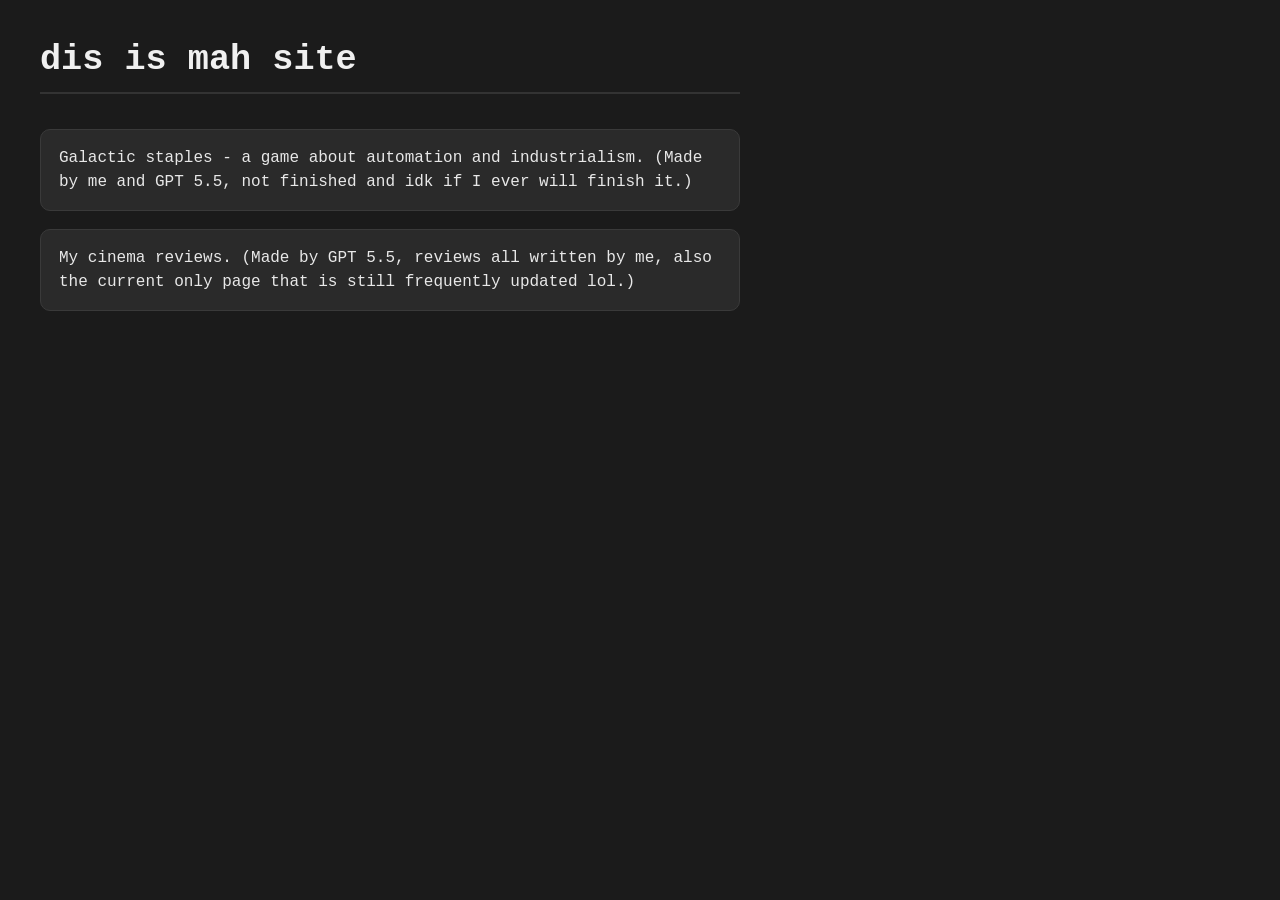
<file: index.html>
<!DOCTYPE html>
<html lang="en">
<head>
  <meta charset="UTF-8" />
  <meta name="viewport" content="width=device-width, initial-scale=1.0" />

  <title>hallo</title>

  <style>
    * {
      box-sizing: border-box;
    }

    body {
      margin: 0;
      padding: 40px;

      font-family: "Courier New", Courier, monospace;

      background: #1b1b1b;
      color: #f0f0f0;
    }

    .container {
      max-width: 700px;
    }

    h1 {
      margin: 0 0 35px 0;
      padding-bottom: 12px;

      font-size: 2.2rem;

      border-bottom: 2px solid #333;
    }

    a {
      display: block;

      margin-bottom: 18px;
      padding: 16px 18px;

      text-decoration: none;

      background: #2a2a2a;
      color: #e8e8e8;

      border: 1px solid #3a3a3a;
      border-radius: 10px;

      line-height: 1.5;

      transition:
        background 0.2s ease,
        transform 0.2s ease,
        border-color 0.2s ease;
    }

    a:hover {
      background: #343434;
      border-color: #5a5a5a;
      transform: translateX(4px);
    }

    a:last-child {
      margin-bottom: 0;
    }
  </style>
</head>

<body>

  <div class="container">

    <h1>dis is mah site</h1>

    <a href="Galactic Staples/index1.html">
      Galactic staples - a game about automation and industrialism. (Made by me and GPT 5.5, not finished and idk if I ever will finish it.)
    </a>

    <a href="stat tracking/cinema_reviews.html">
      My cinema reviews. (Made by GPT 5.5, reviews all written by me, also the current only page that is still frequently updated lol.)
    </a>

  </div>

</body>
</html>
</file>
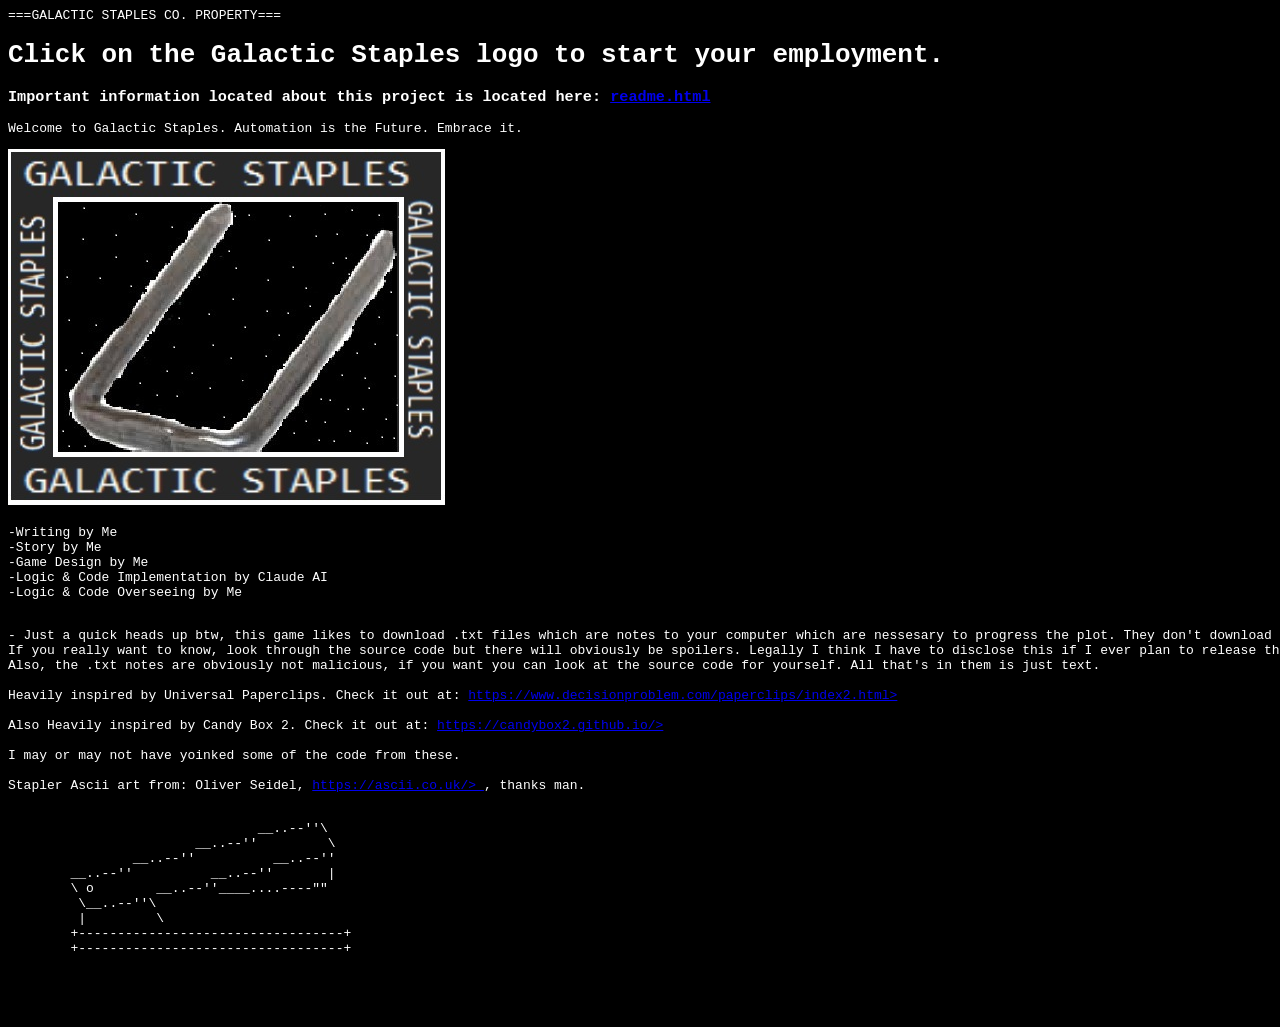
<file: Galactic Staples/index1.html>
<html>
===GALACTIC STAPLES CO. PROPERTY===
<head>
<link rel="stylesheet" href="style.css">
<!--TITLE-->
	<title>Welcome to Galactic Staples</title>
		<link href="style.css" rel="sylesheet" type="text/css">
	</head>
<!--CLICKABLE IMAGE-->
		<body>
		<h1>  Click on the Galactic Staples logo to start your employment. </h1>
		<h3>
		Important information located about this project is located here: <a href="readme.html" target="_blank">readme.html
		</h3>
		</a>
<pre><div id="nav_bar">Welcome to Galactic Staples. Automation is the Future. Embrace it.</a></div></pre>
		</body>
<a href="index2.html">
	<img src="images/Galactic Staples Logo.jpg" alt="Staple">
</a>
	</nav>
<!--INFORMATION AND LINKS-->
	<footer>
		<pre>
-Writing by Me
-Story by Me
-Game Design by Me
-Logic & Code Implementation by Claude AI
-Logic & Code Overseeing by Me
	</pre>
	<pre>
- Just a quick heads up btw, this game likes to download .txt files which are notes to your computer which are nessesary to progress the plot. They don't download randomly, they only download upon fufiling specific, unspecified criteria. 
If you really want to know, look through the source code but there will obviously be spoilers. Legally I think I have to disclose this if I ever plan to release this out to the public lol.
Also, the .txt notes are obviously not malicious, if you want you can look at the source code for yourself. All that's in them is just text.

Heavily inspired by Universal Paperclips. Check it out at: <a href="https://www.decisionproblem.com/paperclips/index2.html" target="_blank">https://www.decisionproblem.com/paperclips/index2.html>
</a>
Also Heavily inspired by Candy Box 2. Check it out at: <a href="https://candybox2.github.io/" target="_blank">https://candybox2.github.io/>
</a>
I may or may not have yoinked some of the code from these.

Stapler Ascii art from: Oliver Seidel, <a href="https://ascii.co.uk/" target="_blank">https://ascii.co.uk/> </a>, thanks man.
	<pre>
                                __..--''\
                        __..--''         \
                __..--''          __..--''
        __..--''          __..--''       |
        \ o        __..--''____....----""
         \__..--''\
         |         \
        +----------------------------------+
        +----------------------------------+
		</pre>
	</footer>
		</html>
</file>
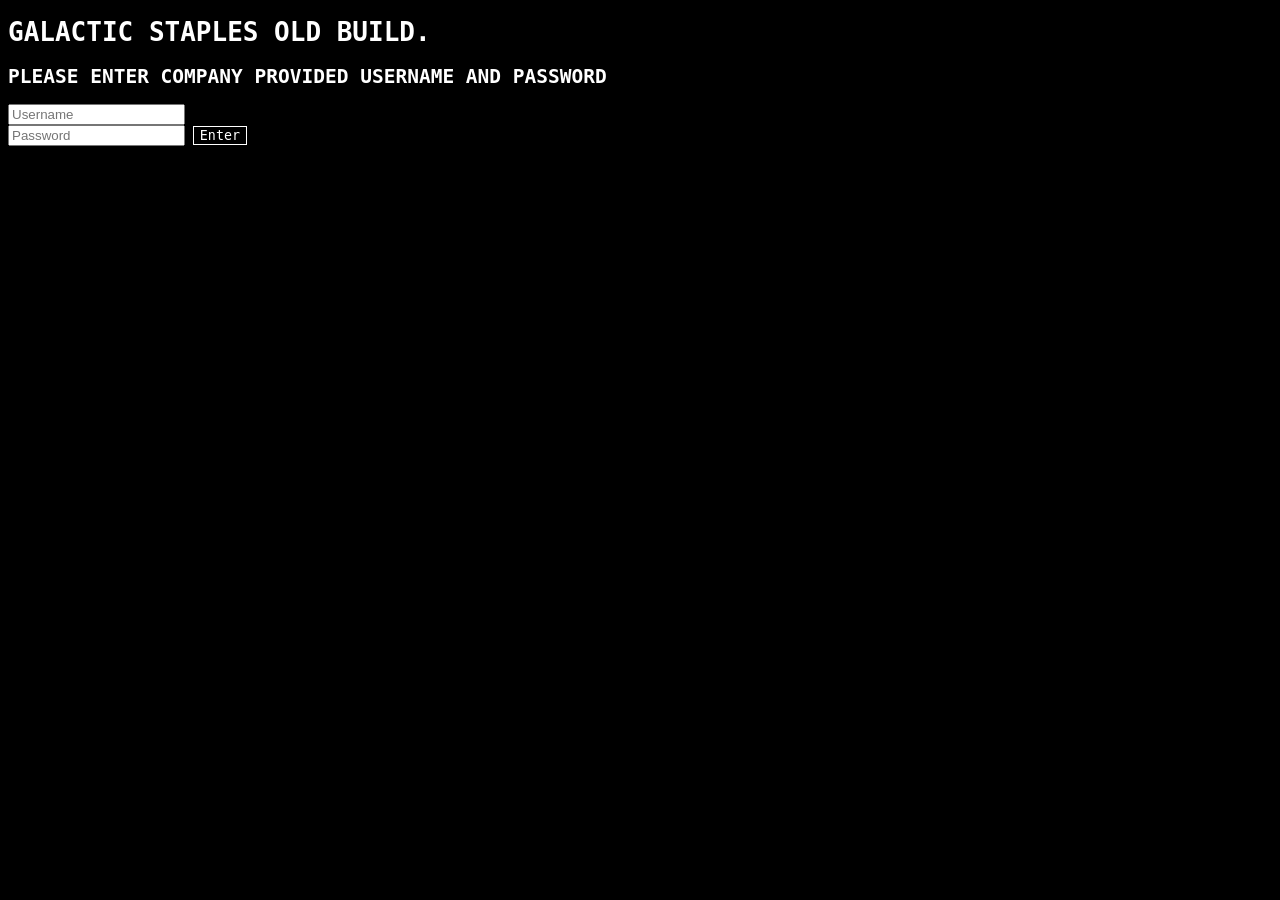
<file: Galactic Staples/oldbuild.html>
<!DOCTYPE html>
<html lang="en">
<head>
    <!--TITLE-->
    <meta charset="UTF-8">
    <title>Galactic Staples (OLD BUILD)</title>
    <link rel="stylesheet" href="style.css">
</head>
<body>

<h1>GALACTIC STAPLES OLD BUILD.</h1>
<h2>PLEASE ENTER COMPANY PROVIDED USERNAME AND PASSWORD</h2>

<!--USERNAME & PASSWORD LOGIC-->
<input type="text" id="usernameBox" placeholder="Username">
<br>
<input type="password" id="passwordBox" placeholder="Password" onkeydown="checkEnter(event)"> <button onclick="getText()">Enter</button>
<br>

<!--SCRIPT-->
<script>

//UPON ENTER, SUBMIT USERNAME AND PASSWORD
function checkEnter(event) {
    if (event.key === "Enter") {
        getText();
    }
}

//USERNAME & PASSWORD FUNCTIONALITY
function getText() {
    let username = document.getElementById("usernameBox").value.trim();
    let password = document.getElementById("passwordBox").value.trim();
    if (username === "employee 03,04,33" && password === "automaton") {
        window.location.href = "oldestbuild.html";
    } else {
        alert("Incorrect Username or Password");
    }
}

</script>

</body>
</html>
</file>
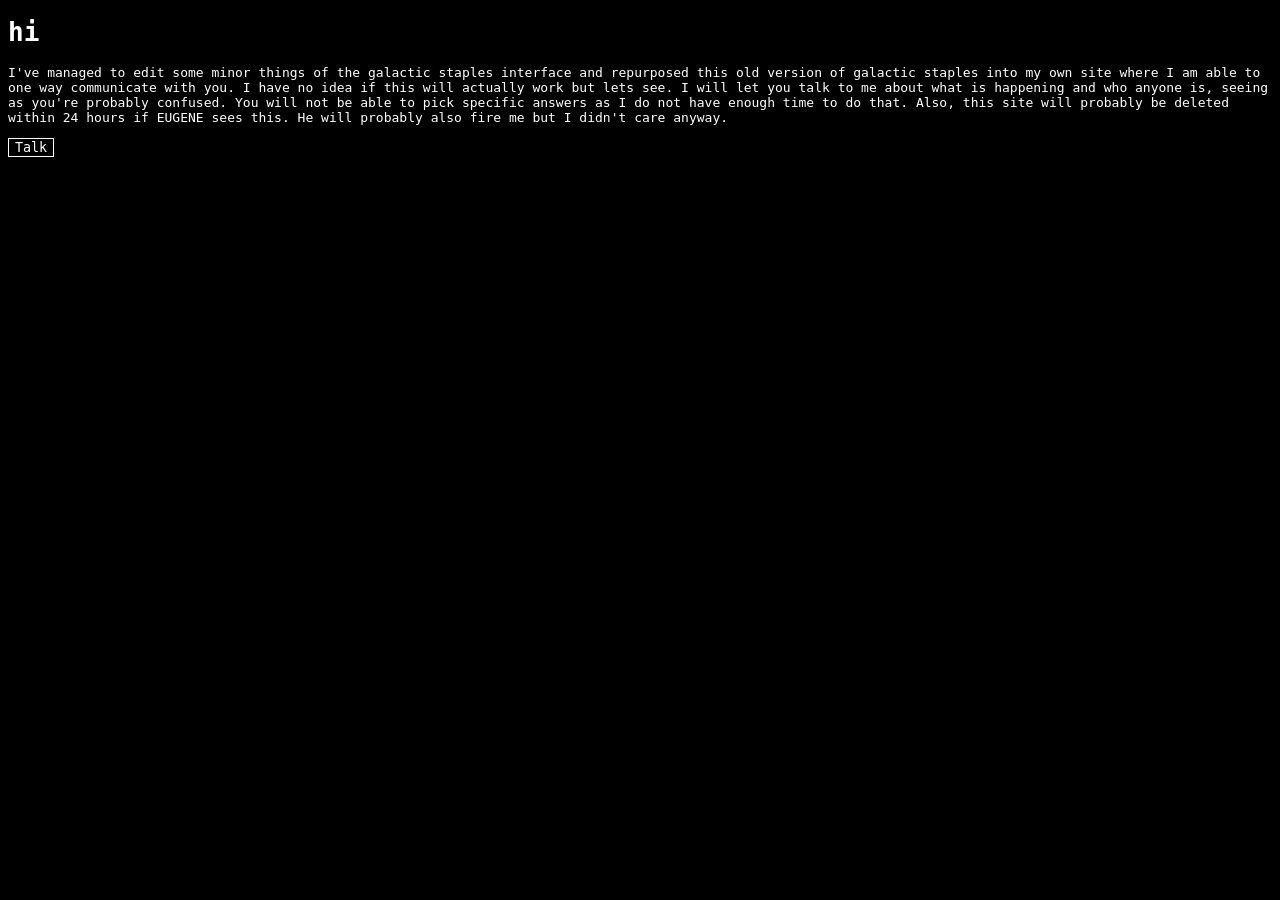
<file: Galactic Staples/oldestbuild.html>
<!DOCTYPE html>
<html lang="en">
<head>
    <meta charset="UTF-8">
    <title>greetings employee 25.12.0000</title>
    <link rel="stylesheet" href="style.css">
</head>


<body>
<h1>hi</h1>
    I've managed to edit some minor things of the galactic staples interface and repurposed this old version of galactic staples into my own site where I am able to one way communicate with you. I have 
    no idea if this will actually work but lets see. I will let you talk to me about what is happening and who anyone is, seeing as you're probably confused. You will not be able to pick specific answers as I do not have enough time to do that. Also, this site will 
    probably be deleted within 24 hours if EUGENE sees this. He will probably also fire me but I didn't care anyway.

<p id="questionText"></p>
<button onclick="nextQuestion()">Talk</button>
</body>

<!--SCRIPT-->
<script>

//QUESTIONARE LOGIC
let questionStep = 0;
const questionTextEl = document.getElementById("questionText")

const questionMessages = [
	"is it working?",
    "well, hopefully it is.",
    "so, i am employee 03,04,33 as you should probably know. i don't know my actual name",
    "i'm willing to bet you don't know yours either?",
    "well, no matter. the whole purpose of this company is to eradicate and wipe out the paperclips from this universe.",
    "EUGENE will stop at nothing to do that.",
    "why have i been saying EUGENE in all caps? is it an acronym?",
    "nah, it's just kinda mysterious and weird. no real reason behind it.",
    "your objective? overcome the company, destroy EUGENE, and defend the old age of paperclips",
    "do what you want with this information",
    "you might actually get a message from eugene at some point",
    "anyway, i'm probably done. good luck with that",
    "i'm probably not going to see you again seeing as i'm going to be fired",
    "later"
];

function nextQuestion() {
	questionTextEl.textContent = questionMessages[questionStep];
	questionStep++;

	if (questionStep >= questionMessages.length) {
		questionStep = questionMessages.length - 1;
	}
}
//SECRET NOTE
</script>
</file>
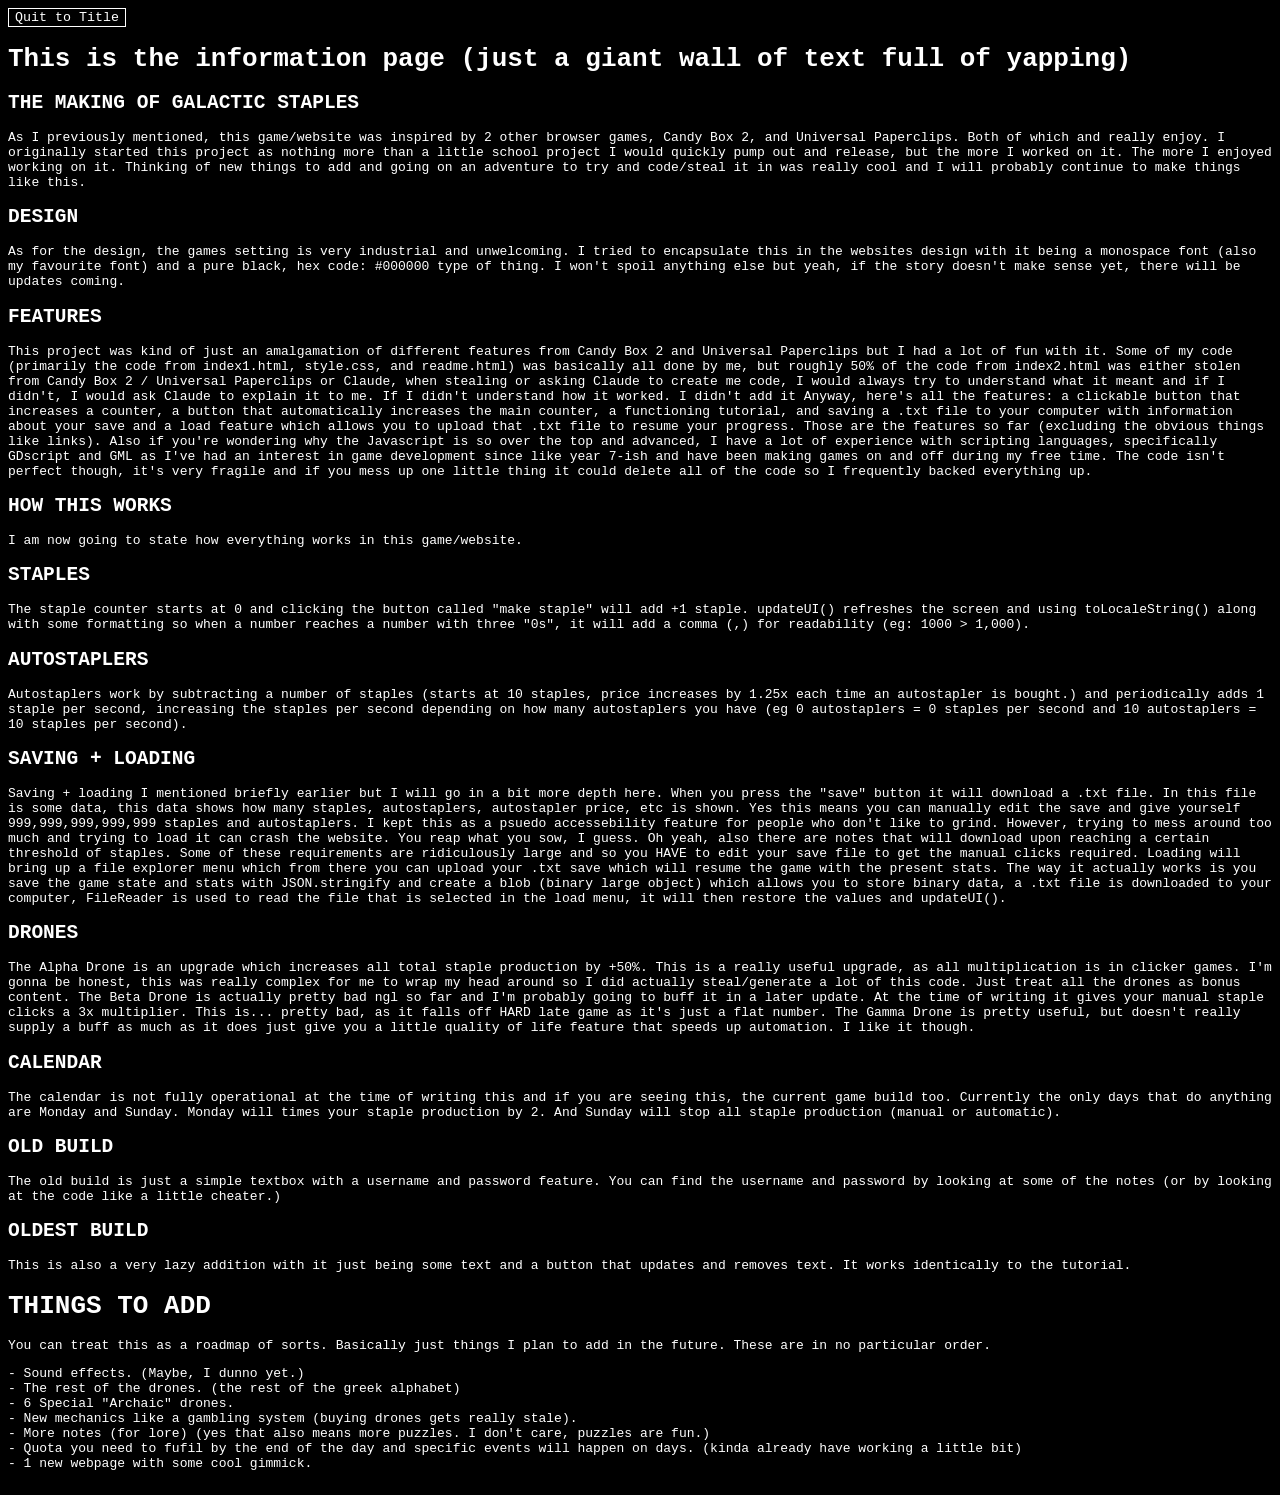
<file: Galactic Staples/readme.html>
<html>
<title> Information </title>
<body>
<link rel="stylesheet" href="style.css">
<button onclick="window.location.href='index1.html'">
Quit to Title
</button>
<h1>
This is the information page (just a giant wall of text full of yapping)
</h1>

<h2>
THE MAKING OF GALACTIC STAPLES
</h2>
As I previously mentioned, this game/website was inspired by 2 other browser games, Candy Box 2, and Universal Paperclips. Both of which and really enjoy. I originally started this project as nothing
more than a little school project I would quickly pump out and release, but the more I worked on it. The more I enjoyed working on it. Thinking of new things to add and going on an adventure to try
and code/steal it in was really cool and I will probably continue to make things like this.

<h2>
DESIGN
</h2>
As for the design, the games setting is very industrial and unwelcoming. I tried to encapsulate this in the websites design with it being a monospace font (also my favourite font) and a pure black,
hex code: #000000 type of thing. I won't spoil anything else but yeah, if the story doesn't make sense yet, there will be updates coming.

<h2>
FEATURES
</h2>
This project was kind of just an amalgamation of different features from Candy Box 2 and Universal Paperclips but I had a lot of fun with it. Some of my code (primarily the code from index1.html, style.css, and readme.html) was basically all done by me, but roughly 50% of the code from index2.html was either stolen from Candy Box 2 / Universal Paperclips or Claude, when stealing 
or asking Claude to create me code, I would always try to understand what it meant and if I didn't, I would ask Claude to explain it to me. If I didn't understand how it worked. I didn't add it
Anyway, here's all the features: a clickable button that increases a counter, a button that automatically increases the main counter, a functioning tutorial, and saving a .txt file to your computer
 with information about your save and a load feature which allows you to upload that .txt file to resume your progress. Those are the features so far (excluding the obvious things like links). Also if you're wondering why the
 Javascript is so over the top and advanced, I have a lot of experience with scripting languages, specifically GDscript and GML as I've had an interest in game development since like year 7-ish and have
 been making games on and off during my free time. The code isn't perfect though, it's very fragile and if you mess up one little thing it could delete all of the code so I frequently backed everything up.

<h2>
HOW THIS WORKS
</h2>
I am now going to state how everything works in this game/website. 
<h2>
STAPLES
</h2>

The staple counter starts at 0 and clicking the button called "make staple" will add +1 staple. updateUI() refreshes the screen and
using toLocaleString() along with some formatting so when a number reaches a number with three "0s", it will add a comma (,) for readability (eg: 1000 > 1,000).

<h2>
AUTOSTAPLERS
</h2>
Autostaplers work by subtracting a number of staples (starts at 10 staples, price increases by 1.25x each time an autostapler is bought.) and periodically adds 1 staple per second, increasing the
staples per second depending on how many autostaplers you have (eg 0 autostaplers = 0 staples per second and 10 autostaplers = 10 staples per second).

<h2>
SAVING + LOADING
</h2>
Saving + loading I mentioned briefly earlier but I will go in a bit more depth here.
When you press the "save" button it will download a .txt file. In this file is some data, this data shows how many staples, autostaplers, autostapler price, etc is shown. Yes this means you can
manually edit the save and give yourself 999,999,999,999,999 staples and autostaplers. I kept this as a psuedo accessebility feature for people who don't like to grind. However, trying to mess around
too much and trying to load it can crash the website. You reap what you sow, I guess. Oh yeah, also there are notes that will download upon reaching a certain threshold of staples. Some of these requirements are ridiculously large and so you HAVE to edit your save file to get the manual clicks required.
Loading will bring up a file explorer menu which from there you can upload your .txt save which will resume the game with the present stats. The way it actually works is you save the game state and
stats with JSON.stringify and create a blob (binary large object) which allows you to store binary data, a .txt file is downloaded to your computer, FileReader is used to read the file that is
selected in the load menu, it will then restore the values and updateUI().

<h2>
DRONES
</h2>
The Alpha Drone is an upgrade which increases all total staple production by +50%. This is a really useful upgrade, as all multiplication is in clicker games. I'm gonna be honest, this was really
complex for me to wrap my head around so I did actually steal/generate a lot of this code. Just treat all the drones as bonus content. The Beta Drone is actually pretty bad ngl so far and I'm probably
going to buff it in a later update. At the time of writing it gives your manual staple clicks a 3x multiplier. This is... pretty bad, as it falls off HARD late game as it's just a flat number. The
Gamma Drone is pretty useful, but doesn't really supply a buff as much as it does just give you a little quality of life feature that speeds up automation. I like it though.

<h2>
CALENDAR
</h2>
The calendar is not fully operational at the time of writing this and if you are seeing this, the current game build too. Currently the only days that do anything are Monday and Sunday. Monday will
times your staple production by 2. And Sunday will stop all staple production (manual or automatic).

<h2>
    OLD BUILD
</h2>
The old build is just a simple textbox with a username and password feature. You can find the username and password by looking at some of the notes (or by looking at the code like a little cheater.)

<h2>
    OLDEST BUILD
</h2>
This is also a very lazy addition with it just being some text and a button that updates and removes text. It works identically to the tutorial.
<h1>
THINGS TO ADD
</h1> </pre>
You can treat this as a roadmap of sorts. Basically just things I plan to add in the future. These are in no particular order. <pre>
- Sound effects. (Maybe, I dunno yet.)
- The rest of the drones. (the rest of the greek alphabet)
- 6 Special "Archaic" drones.
- New mechanics like a gambling system (buying drones gets really stale).
- More notes (for lore) (yes that also means more puzzles. I don't care, puzzles are fun.)
- Quota you need to fufil by the end of the day and specific events will happen on days. (kinda already have working a little bit)
- 1 new webpage with some cool gimmick.
</file>
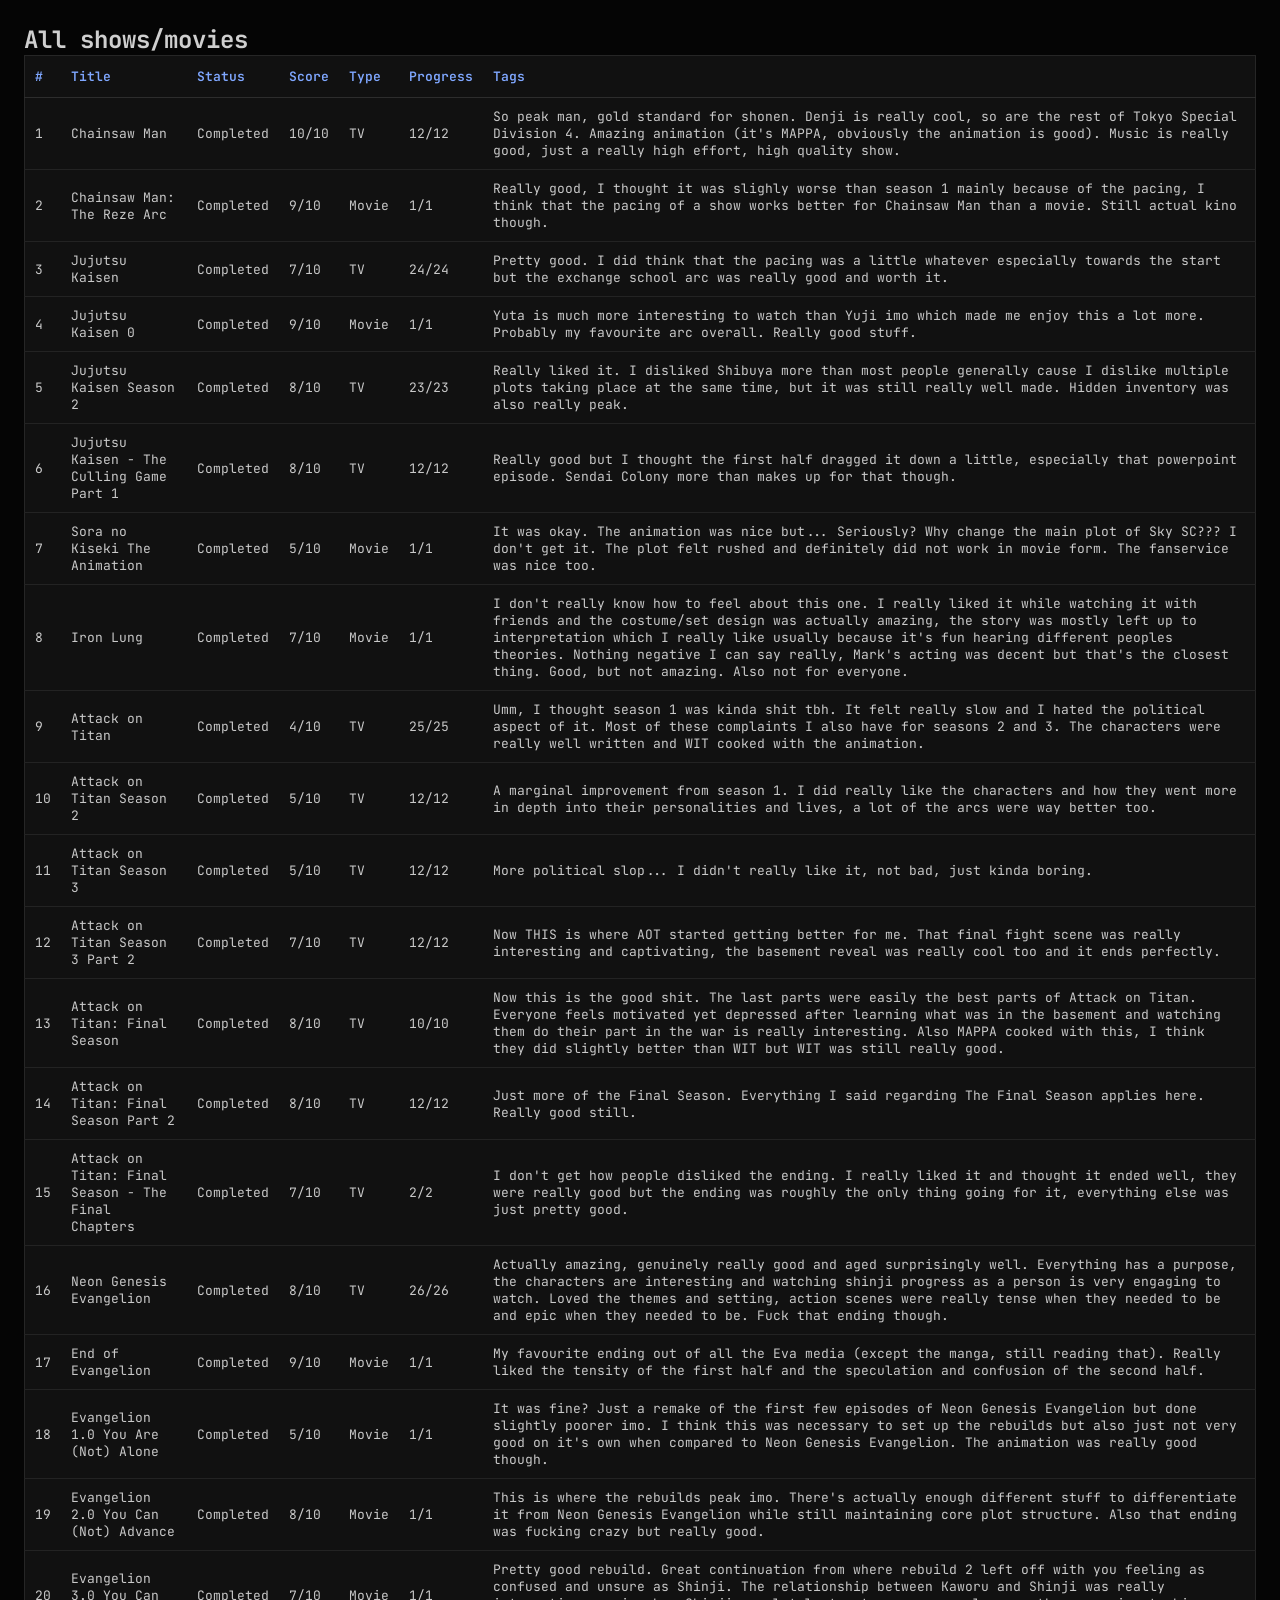
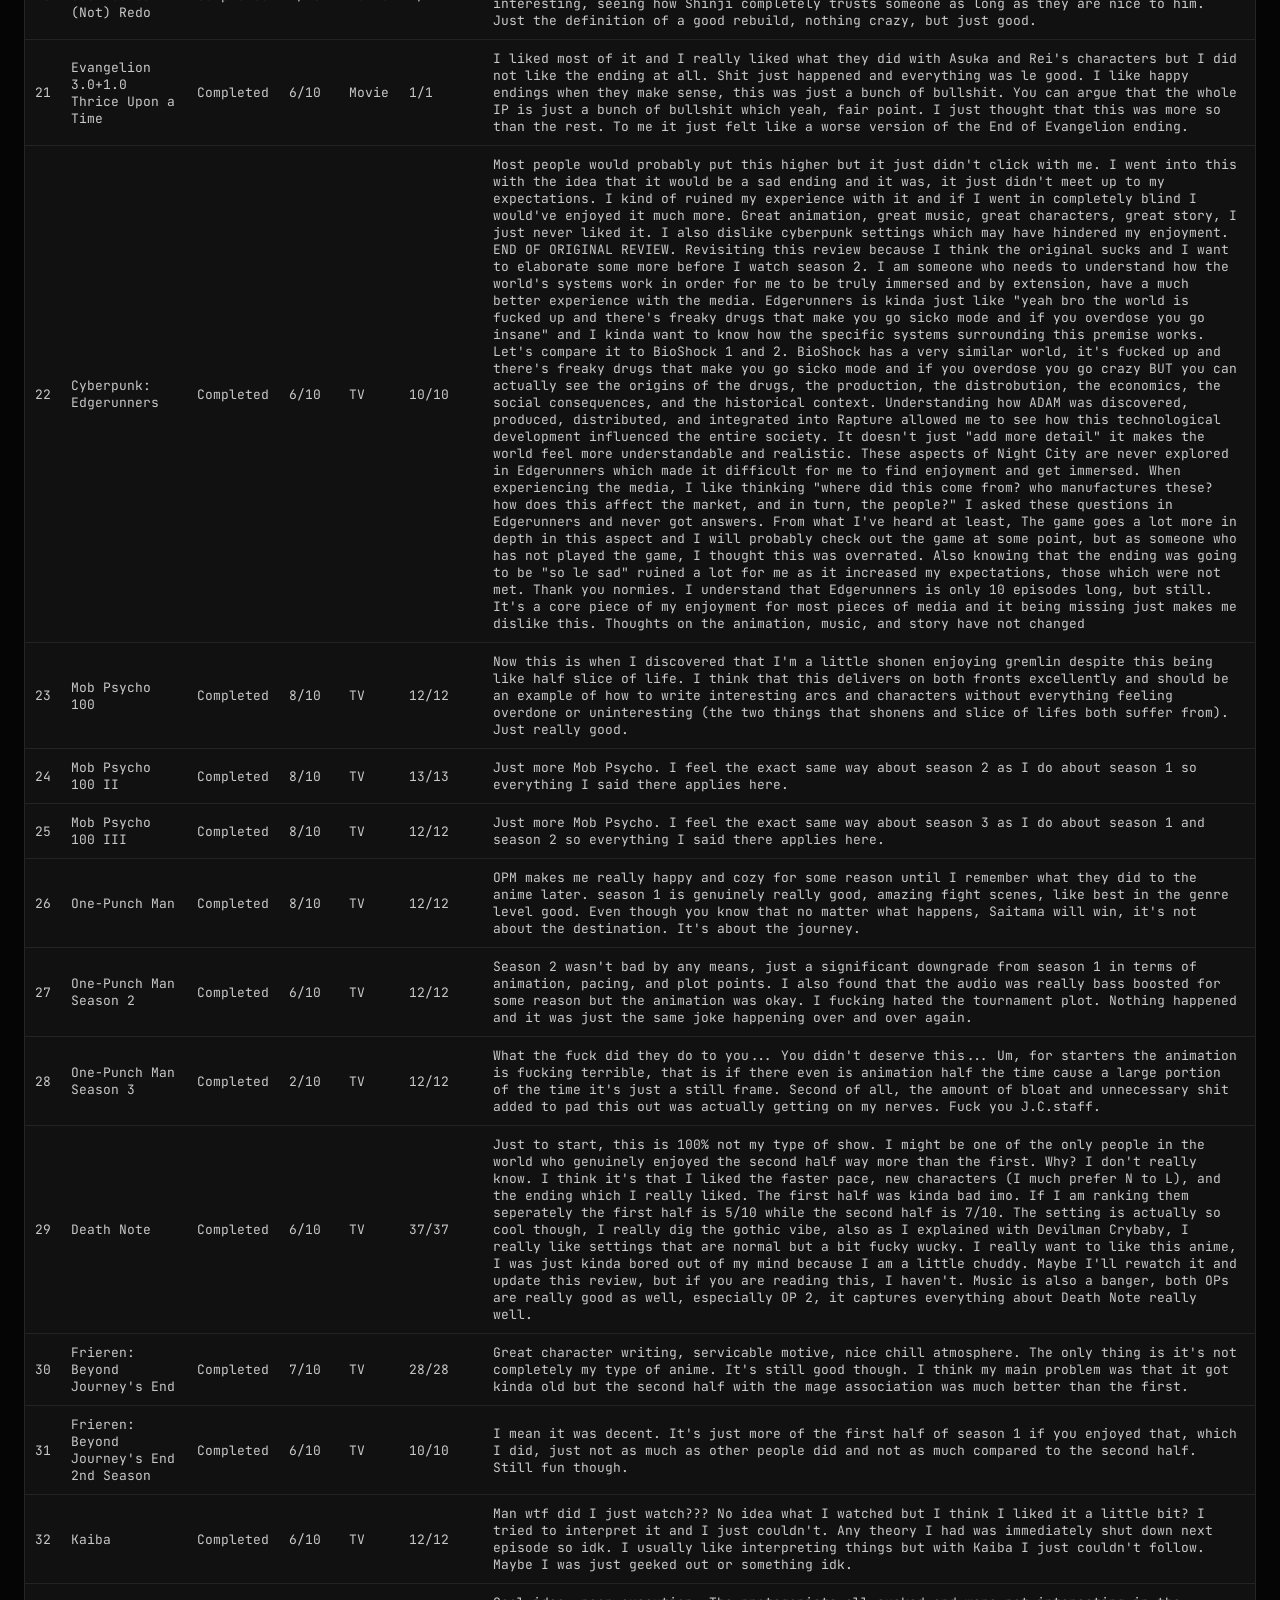
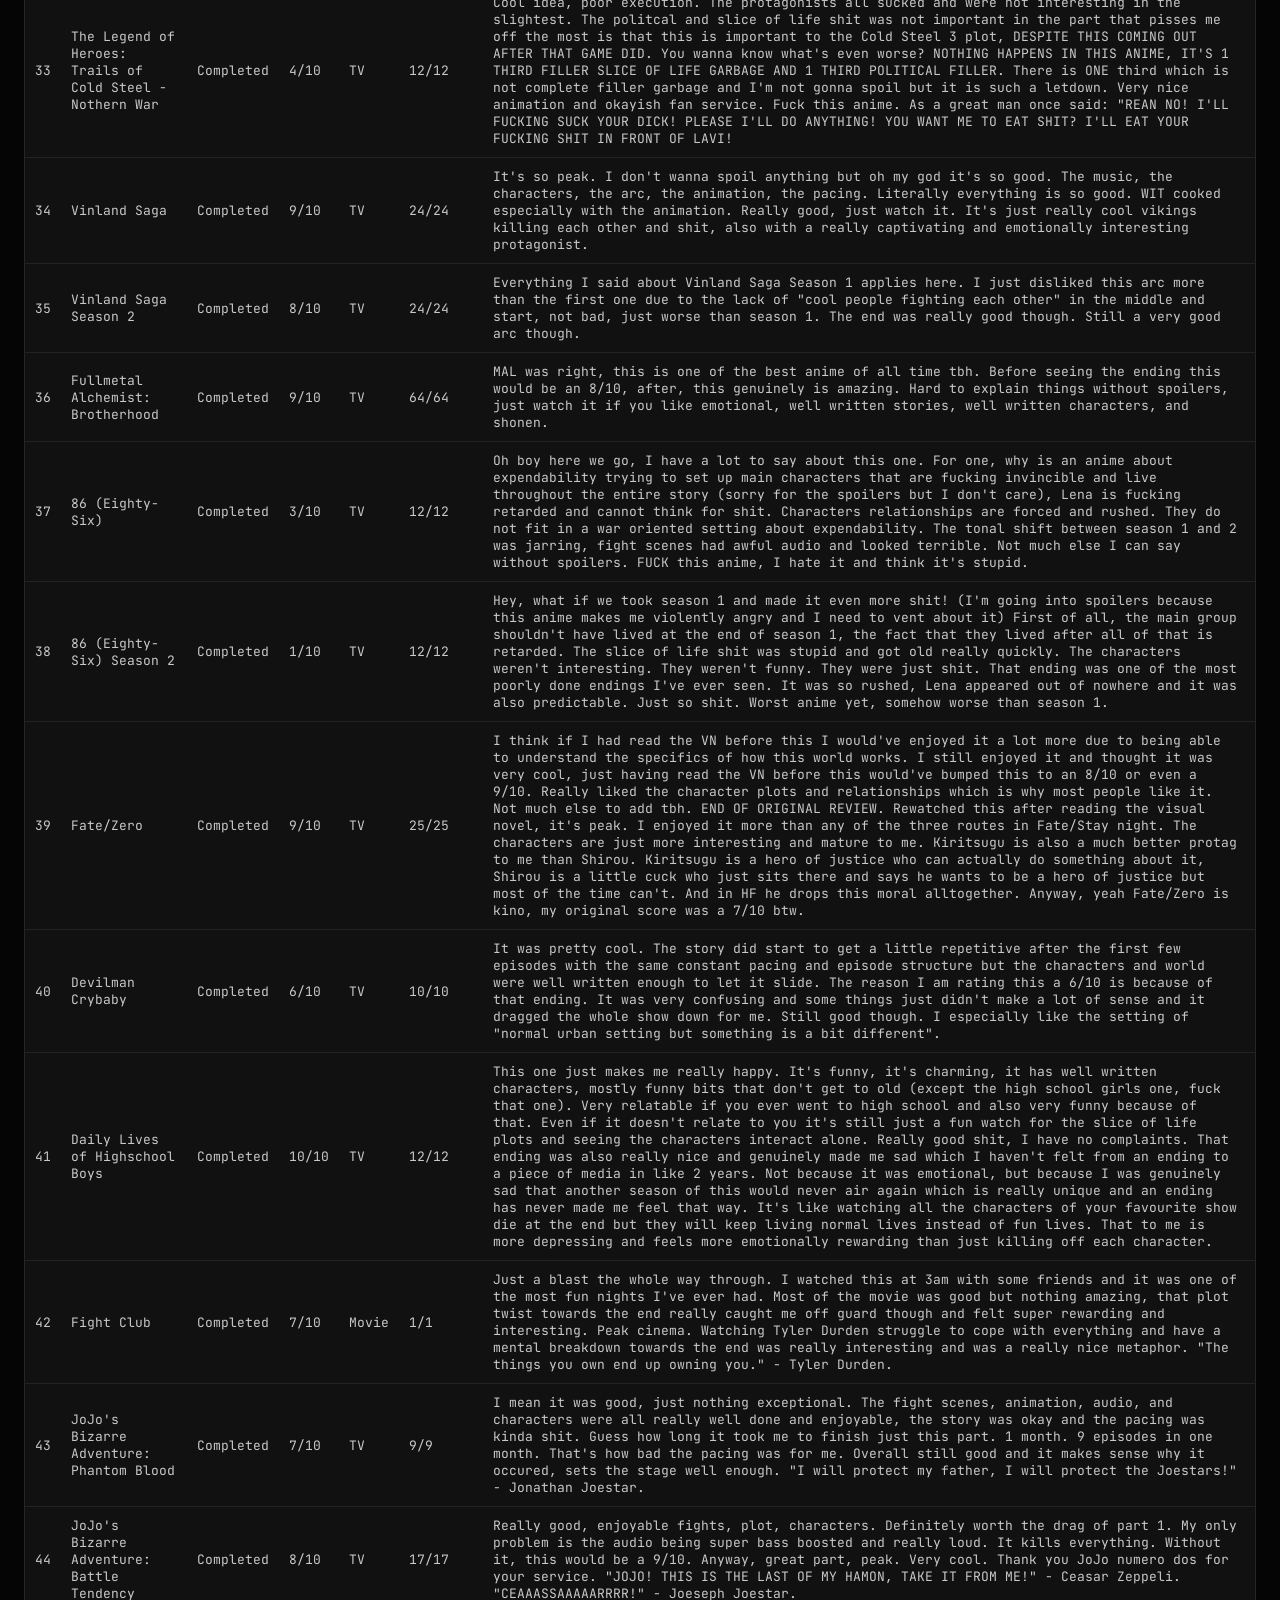
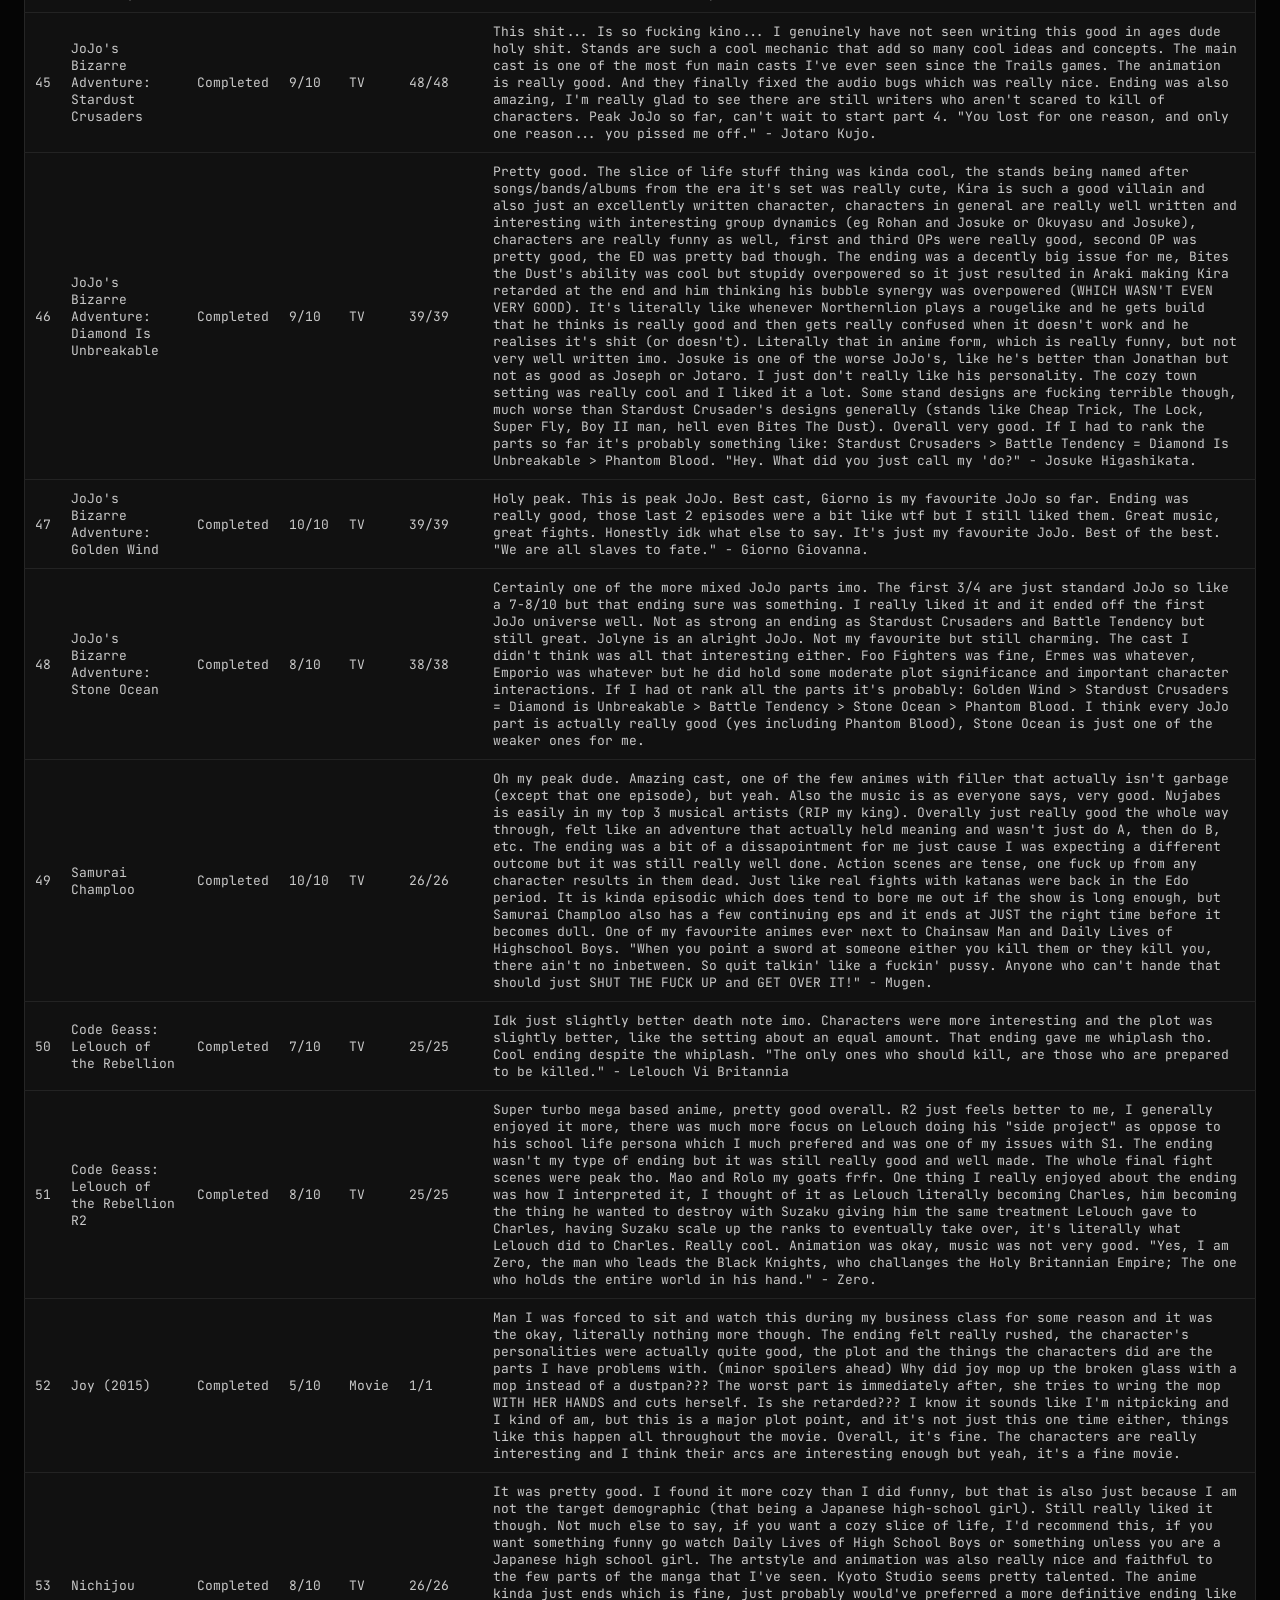
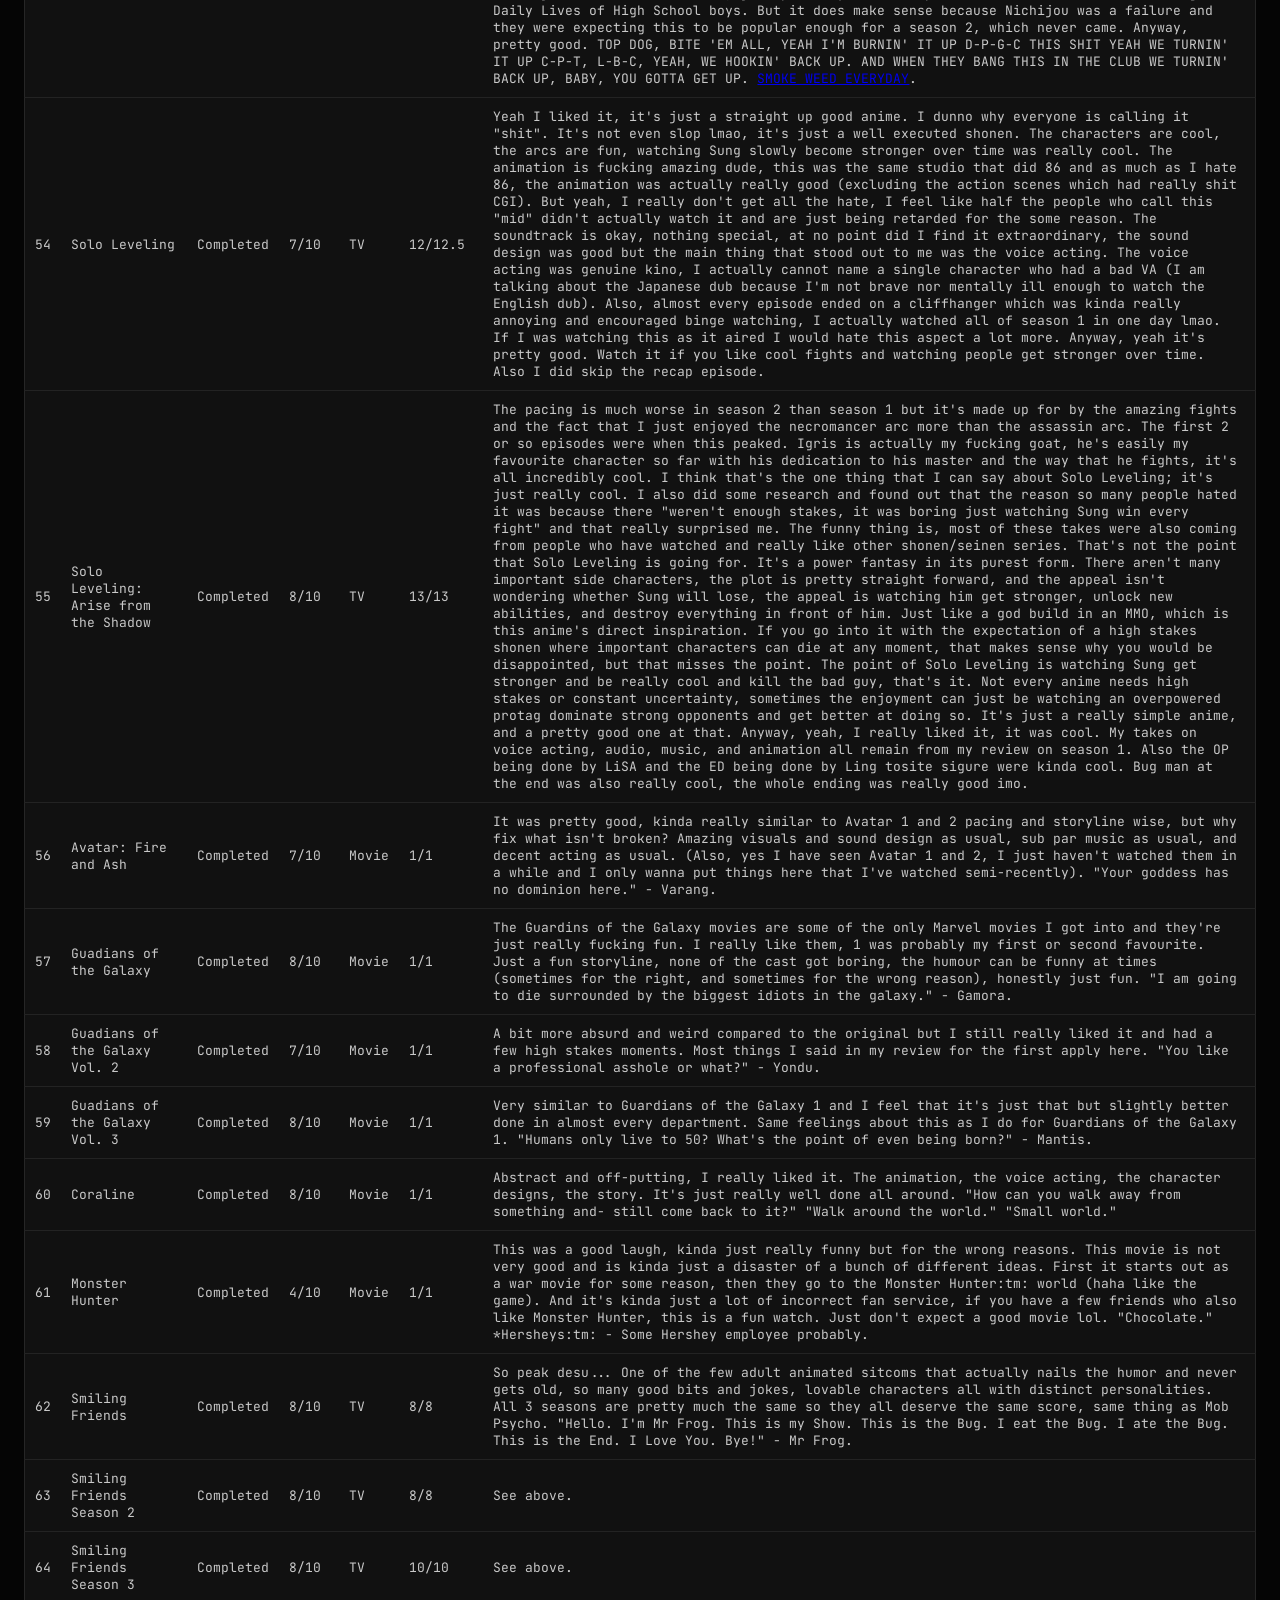
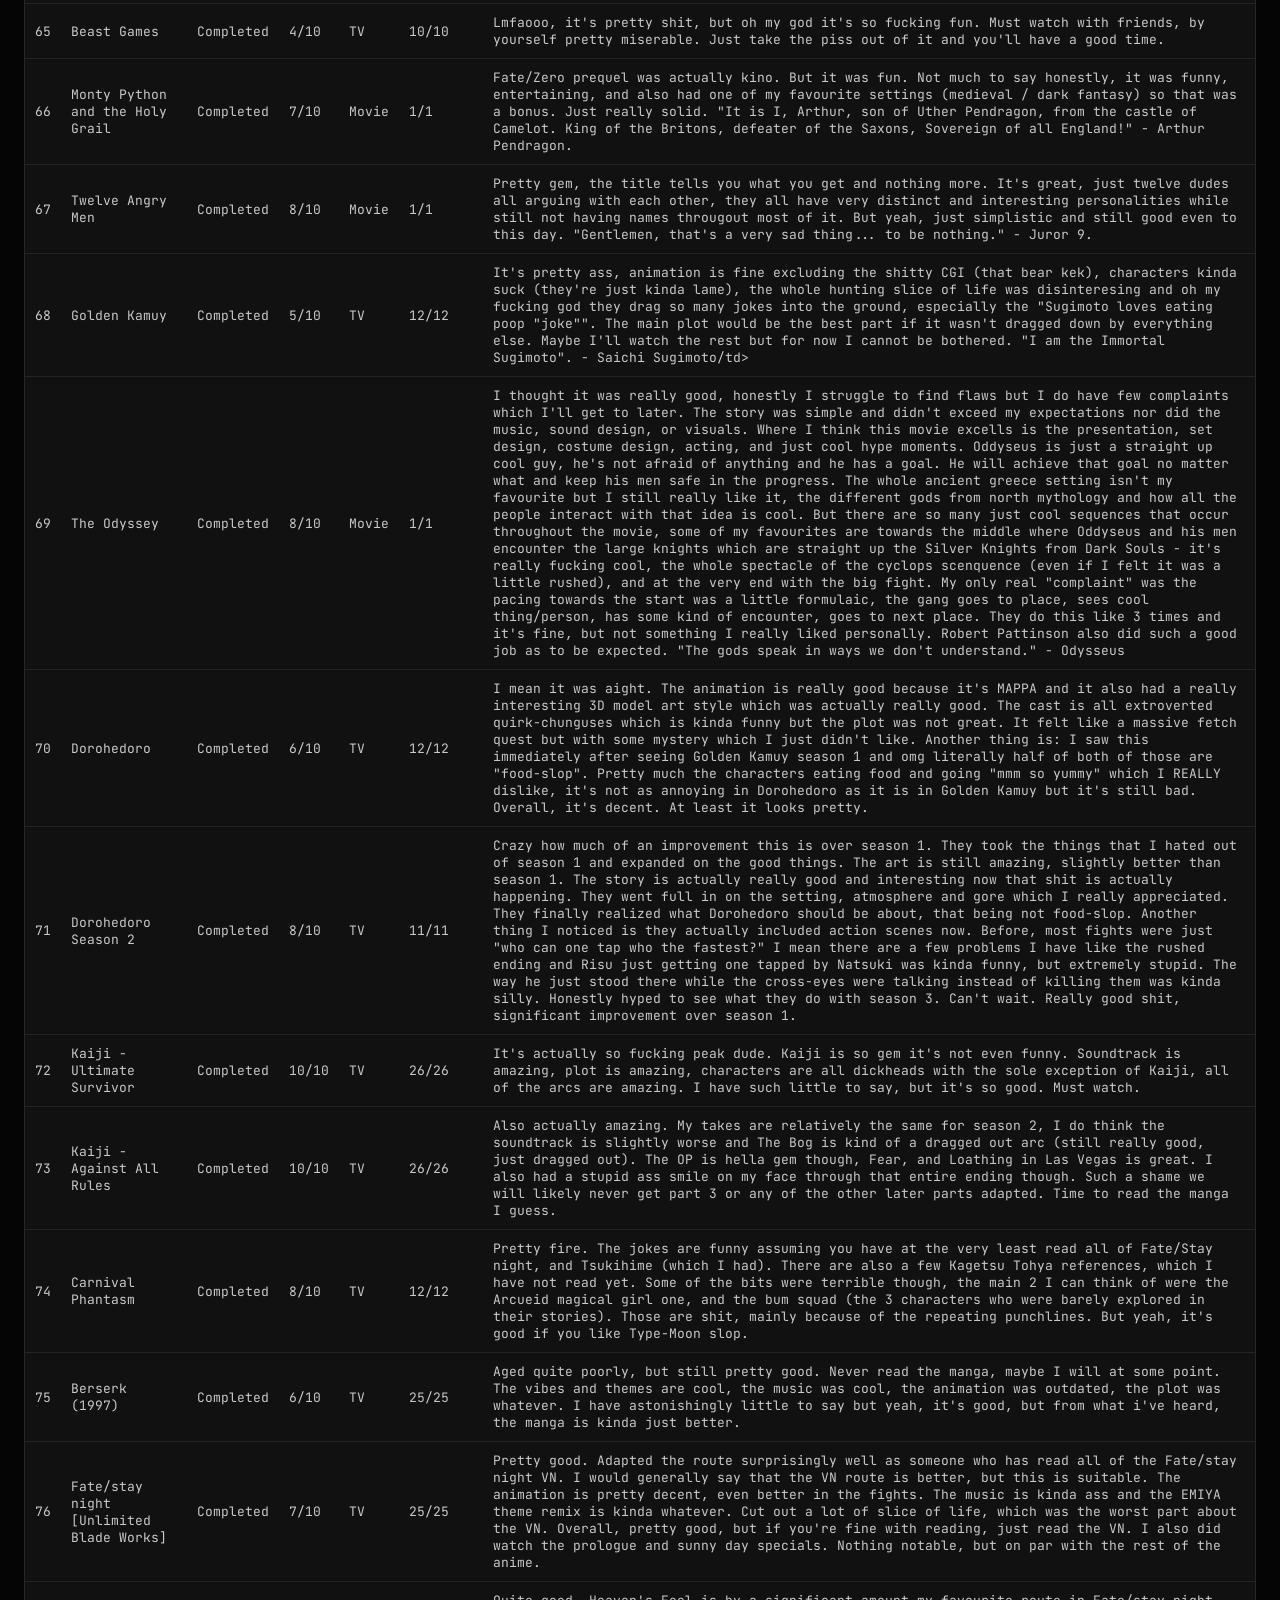
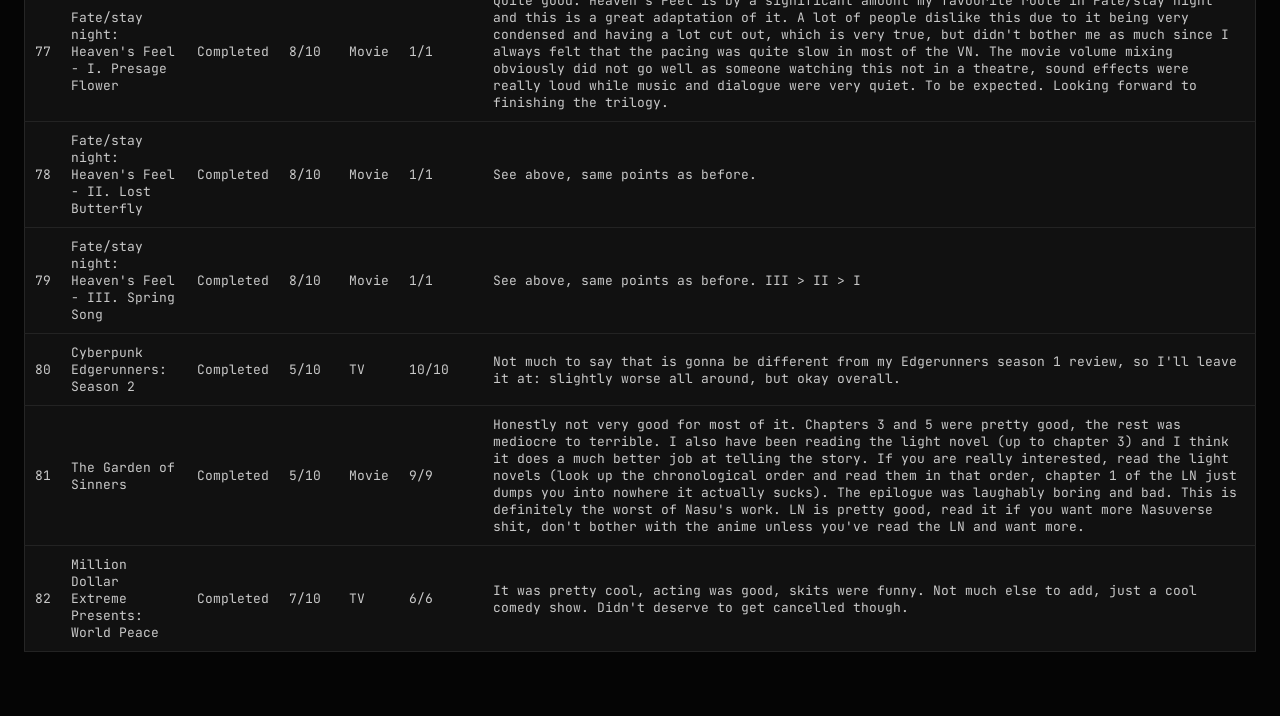
<file: stat tracking/cinema_reviews.html>
<!DOCTYPE html>
<html lang="en">
<head>
<meta charset="UTF-8" />
<meta name="viewport" content="width=device-width, initial-scale=1.0" />
<title>Cinema Reviews</title>

<link href="https://fonts.googleapis.com/css2?family=JetBrains+Mono:wght@400;600&display=swap" rel="stylesheet">

<style>
*{
    margin:0;
    padding:0;
    box-sizing:border-box;
}

body{
    background:#050505;
    color:#cfcfcf;
    font-family:"JetBrains Mono", monospace;
    padding:24px;
}

/* =========================
   MAIN CONTAINER
========================= */
.container{
    max-width:1400px;
    margin:auto;
}

/* =========================
   TABLE / LIST STYLE
========================= */
.anime-table{
    width:100%;
    border-collapse:collapse;
    background:#111;
    border:1px solid #262626;
    margin-bottom:40px;
}

/* EDIT HERE:
   - Add new columns by inserting <th>
   - Must match <td> order below */
.anime-table th{
    color:#7fa7ff;
    font-weight:600;
    text-align:left;
    padding:12px 10px;
    border-bottom:1px solid #2d2d2d;
    font-size:13px;
}

.anime-table td{
    padding:10px;
    border-bottom:1px solid #232323;
    font-size:13px;
    color:#c9c9c9;
}

/* EDIT HERE:
   - Each row = one anime entry
   - Copy entire <tr> block to add new anime */
</style>
</head>

<body>

<!-- =========================
     ALL ANIME (DEFAULT ACTIVE TAB)
========================= -->
<section id="allanime" class="tab-section active">

    <h1 class="section-title">All shows/movies</h1>

    <table class="anime-table">
        <thead>
            <tr>
                <th>#</th>
                <th>Title</th>
                <th>Status</th>
                <th>Score</th>
                <th>Type</th>
                <th>Progress</th>
                <th>Tags</th>
            </tr>
        </thead>

        <tbody>

        <!-- EDIT HERE: ADD / REMOVE ANIME ROWS BELOW -->

        <tr>
            <td class="number">1</td>
            <td class="title">Chainsaw Man</td>
            <td class="type">Completed</td>
            <td class="score">10/10</td>
            <td class="type">TV</td>
            <td class="progress">12/12</td>
            <td class="tags">So peak man, gold standard for shonen. Denji is really cool, so are the rest of Tokyo Special Division 4. Amazing animation (it's MAPPA, obviously the animation is good). Music is really good, just a really high effort, high quality show.</td>
        </tr>

        <tr>
            <td class="number">2</td>
            <td class="title">Chainsaw Man: The Reze Arc</td>
            <td class="type">Completed</td>
            <td class="score">9/10</td>
            <td class="type">Movie</td>
            <td class="progress">1/1</td>
            <td class="tags">Really good, I thought it was slighly worse than season 1 mainly because of the pacing, I think that the pacing of a show works better for Chainsaw Man than a movie. Still actual kino though.</td>
        </tr>

        <tr>
            <td class="number">3</td>
            <td class="title">Jujutsu Kaisen</td>
            <td class="type">Completed</td>
            <td class="score">7/10</td>
            <td class="type">TV</td>
            <td class="progress">24/24</td>
            <td class="tags">Pretty good. I did think that the pacing was a little whatever especially towards the start but the exchange school arc was really good and worth it.</td>
        </tr>

            <tr>
            <td class="number">4</td>
            <td class="title">Jujutsu Kaisen 0</td>
            <td class="type">Completed</td>
            <td class="score">9/10</td>
            <td class="type">Movie</td>
            <td class="progress">1/1</td>
            <td class="tags">Yuta is much more interesting to watch than Yuji imo which made me enjoy this a lot more. Probably my favourite arc overall. Really good stuff.</td>
        </tr>

        <tr>
            <td class="number">5</td>
            <td class="title">Jujutsu Kaisen Season 2</td>
            <td class="type">Completed</td>
            <td class="score">8/10</td>
            <td class="type">TV</td>
            <td class="progress">23/23</td>
            <td class="tags">Really liked it. I disliked Shibuya more than most people generally cause I dislike multiple plots taking place at the same time, but it was still really well made. Hidden inventory was also really peak.</td>
        </tr>

        <tr>
            <td class="number">6</td>
            <td class="title">Jujutsu Kaisen - The Culling Game Part 1</td>
            <td class="type">Completed</td>
            <td class="score">8/10</td>
            <td class="type">TV</td>
            <td class="progress">12/12</td>
            <td class="tags">Really good but I thought the first half dragged it down a little, especially that powerpoint episode. Sendai Colony more than makes up for that though.</td>
        </tr>

        <tr>
            <td class="number">7</td>
            <td class="title">Sora no Kiseki The Animation</td>
            <td class="type">Completed</td>
            <td class="score">5/10</td>
            <td class="type">Movie</td>
            <td class="progress">1/1</td>
            <td class="tags">It was okay. The animation was nice but... Seriously? Why change the main plot of Sky SC??? I don't get it. The plot felt rushed and definitely did not work in movie form. The fanservice was nice too.</td>
        </tr>


        <tr>
            <td class="number">8</td>
            <td class="title">Iron Lung</td>
            <td class="type">Completed</td>
            <td class="score">7/10</td>
            <td class="type">Movie</td>
            <td class="progress">1/1</td>
            <td class="tags">I don't really know how to feel about this one. I really liked it while watching it with friends and the costume/set design was actually amazing, the story was mostly left up to interpretation which I really like usually because it's fun hearing different peoples theories. Nothing negative I can say really, Mark's acting was decent but that's the closest thing. Good, but not amazing. Also not for everyone.</td>
        </tr>

        <tr>
            <td class="number">9</td>
            <td class="title">Attack on Titan</td>
            <td class="type">Completed</td>
            <td class="score">4/10</td>
            <td class="type">TV</td>
            <td class="progress">25/25</td>
            <td class="tags">Umm, I thought season 1 was kinda shit tbh. It felt really slow and I hated the political aspect of it. Most of these complaints I also have for seasons 2 and 3. The characters were really well written and WIT cooked with the animation.</td>
        </tr>

        <tr>
            <td class="number">10</td>
            <td class="title">Attack on Titan Season 2</td>
            <td class="type">Completed</td>
            <td class="score">5/10</td>
            <td class="type">TV</td>
            <td class="progress">12/12</td>
            <td class="tags">A marginal improvement from season 1. I did really like the characters and how they went more in depth into their personalities and lives, a lot of the arcs were way better too.</td>
        </tr>

        <tr>
            <td class="number">11</td>
            <td class="title">Attack on Titan Season 3</td>
            <td class="type">Completed</td>
            <td class="score">5/10</td>
            <td class="type">TV</td>
            <td class="progress">12/12</td>
            <td class="tags">More political slop... I didn't really like it, not bad, just kinda boring.</td>
        </tr>

        <tr>
            <td class="number">12</td>
            <td class="title">Attack on Titan Season 3 Part 2</td>
            <td class="type">Completed</td>
            <td class="score">7/10</td>
            <td class="type">TV</td>
            <td class="progress">12/12</td>
            <td class="tags">Now THIS is where AOT started getting better for me. That final fight scene was really interesting and captivating, the basement reveal was really cool too and it ends perfectly.</td>
        </tr>

        <tr>
            <td class="number">13</td>
            <td class="title">Attack on Titan: Final Season</td>
            <td class="type">Completed</td>
            <td class="score">8/10</td>
            <td class="type">TV</td>
            <td class="progress">10/10</td>
            <td class="tags">Now this is the good shit. The last parts were easily the best parts of Attack on Titan. Everyone feels motivated yet depressed after learning what was in the basement and watching them do their part in the war is really interesting. Also MAPPA cooked with this, I think they did slightly better than WIT but WIT was still really good.</td>
        </tr>

        <tr>
            <td class="number">14</td>
            <td class="title">Attack on Titan: Final Season Part 2</td>
            <td class="type">Completed</td>
            <td class="score">8/10</td>
            <td class="type">TV</td>
            <td class="progress">12/12</td>
            <td class="tags">Just more of the Final Season. Everything I said regarding The Final Season applies here. Really good still.</td>
        </tr>

        <tr>
            <td class="number">15</td>
            <td class="title">Attack on Titan: Final Season - The Final Chapters</td>
            <td class="type">Completed</td>
            <td class="score">7/10</td>
            <td class="type">TV</td>
            <td class="progress">2/2</td>
            <td class="tags">I don't get how people disliked the ending. I really liked it and thought it ended well, they were really good but the ending was roughly the only thing going for it, everything else was just pretty good.</td>
        </tr>

        <tr>
            <td class="number">16</td>
            <td class="title">Neon Genesis Evangelion</td>
            <td class="type">Completed</td>
            <td class="score">8/10</td>
            <td class="type">TV</td>
            <td class="progress">26/26</td>
            <td class="tags">Actually amazing, genuinely really good and aged surprisingly well. Everything has a purpose, the characters are interesting and watching shinji progress as a person is very engaging to watch. Loved the themes and setting, action scenes were really tense when they needed to be and epic when they needed to be. Fuck that ending though.</td>
        </tr>

        <tr>
            <td class="number">17</td>
            <td class="title">End of Evangelion</td>
            <td class="type">Completed</td>
            <td class="score">9/10</td>
            <td class="type">Movie</td>
            <td class="progress">1/1</td>
            <td class="tags">My favourite ending out of all the Eva media (except the manga, still reading that). Really liked the tensity of the first half and the speculation and confusion of the second half.</td>
        </tr>

        <tr>
            <td class="number">18</td>
            <td class="title">Evangelion 1.0 You Are (Not) Alone</td>
            <td class="type">Completed</td>
            <td class="score">5/10</td>
            <td class="type">Movie</td>
            <td class="progress">1/1</td>
            <td class="tags">It was fine? Just a remake of the first few episodes of Neon Genesis Evangelion but done slightly poorer imo. I think this was necessary to set up the rebuilds but also just not very good on it's own when compared to Neon Genesis Evangelion. The animation was really good though.</td>
        </tr>

        <tr>
            <td class="number">19</td>
            <td class="title">Evangelion 2.0 You Can (Not) Advance</td>
            <td class="type">Completed</td>
            <td class="score">8/10</td>
            <td class="type">Movie</td>
            <td class="progress">1/1</td>
            <td class="tags">This is where the rebuilds peak imo. There's actually enough different stuff to differentiate it from Neon Genesis Evangelion while still maintaining core plot structure. Also that ending was fucking crazy but really good.</td>
        </tr>

        <tr>
            <td class="number">20</td>
            <td class="title">Evangelion 3.0 You Can (Not) Redo</td>
            <td class="type">Completed</td>
            <td class="score">7/10</td>
            <td class="type">Movie</td>
            <td class="progress">1/1</td>
            <td class="tags">Pretty good rebuild. Great continuation from where rebuild 2 left off with you feeling as confused and unsure as Shinji. The relationship between Kaworu and Shinji was really interesting, seeing how Shinji completely trusts someone as long as they are nice to him. Just the definition of a good rebuild, nothing crazy, but just good.</td>
        </tr>

        <tr>
            <td class="number">21</td>
            <td class="title">Evangelion 3.0+1.0 Thrice Upon a Time</td>
            <td class="type">Completed</td>
            <td class="score">6/10</td>
            <td class="type">Movie</td>
            <td class="progress">1/1</td>
            <td class="tags">I liked most of it and I really liked what they did with Asuka and Rei's characters but I did not like the ending at all. Shit just happened and everything was le good. I like happy endings when they make sense, this was just a bunch of bullshit. You can argue that the whole IP is just a bunch of bullshit which yeah, fair point. I just thought that this was more so than the rest. To me it just felt like a worse version of the End of Evangelion ending.</td>
        </tr>

        <tr>
            <td class="number">22</td>
            <td class="title">Cyberpunk: Edgerunners</td>
            <td class="type">Completed</td>
            <td class="score">6/10</td>
            <td class="type">TV</td>
            <td class="progress">10/10</td>
            <td class="tags">Most people would probably put this higher but it just didn't click with me. I went into this with the idea that it would be a sad ending and it was, it just didn't meet up to my expectations. I kind of ruined my experience with it and if I went in completely blind I would've enjoyed it much more. Great animation, great music, great characters, great story, I just never liked it. I also dislike cyberpunk settings which may have hindered my enjoyment. END OF ORIGINAL REVIEW. Revisiting this review because I think the original sucks and I want to elaborate some more before I watch season 2. I am someone who needs to understand how the world's systems work in order for me to be truly immersed and by extension, have a much better experience with the media. Edgerunners is kinda just like "yeah bro the world is fucked up and there's freaky drugs that make you go sicko mode and if you overdose you go insane" and I kinda want to know how the specific systems surrounding this premise works. Let's compare it to BioShock 1 and 2. BioShock has a very similar world, it's fucked up and there's freaky drugs that make you go sicko mode and if you overdose you go crazy BUT you can actually see the origins of the drugs, the production, the distrobution, the economics, the social consequences, and the historical context. Understanding how ADAM was discovered, produced, distributed, and integrated into Rapture allowed me to see how this technological development influenced the entire society. It doesn't just "add more detail" it makes the world feel more understandable and realistic. These aspects of Night City are never explored in Edgerunners which made it difficult for me to find enjoyment and get immersed. When experiencing the media, I like thinking "where did this come from? who manufactures these? how does this affect the market, and in turn, the people?" I asked these questions in Edgerunners and never got answers. From what I've heard at least, The game goes a lot more in depth in this aspect and I will probably check out the game at some point, but as someone who has not played the game, I thought this was overrated. Also knowing that the ending was going to be "so le sad" ruined a lot for me as it increased my expectations, those which were not met. Thank you normies. I understand that Edgerunners is only 10 episodes long, but still. It's a core piece of my enjoyment for most pieces of media and it being missing just makes me dislike this. Thoughts on the animation, music, and story have not changed</td>
        </tr>

        <tr>
            <td class="number">23</td>
            <td class="title">Mob Psycho 100</td>
            <td class="type">Completed</td>
            <td class="score">8/10</td>
            <td class="type">TV</td>
            <td class="progress">12/12</td>
            <td class="tags">Now this is when I discovered that I'm a little shonen enjoying gremlin despite this being like half slice of life. I think that this delivers on both fronts excellently and should be an example of how to write interesting arcs and characters without everything feeling overdone or uninteresting (the two things that shonens and slice of lifes both suffer from). Just really good.</td>
        </tr>

        <tr>
            <td class="number">24</td>
            <td class="title">Mob Psycho 100 II</td>
            <td class="type">Completed</td>
            <td class="score">8/10</td>
            <td class="type">TV</td>
            <td class="progress">13/13</td>
            <td class="tags">Just more Mob Psycho. I feel the exact same way about season 2 as I do about season 1 so everything I said there applies here.</td>
        </tr>

        <tr>
            <td class="number">25</td>
            <td class="title">Mob Psycho 100 III</td>
            <td class="type">Completed</td>
            <td class="score">8/10</td>
            <td class="type">TV</td>
            <td class="progress">12/12</td>
            <td class="tags">Just more Mob Psycho. I feel the exact same way about season 3 as I do about season 1 and season 2 so everything I said there applies here.</td>
        </tr>

        <tr>
            <td class="number">26</td>
            <td class="title">One-Punch Man</td>
            <td class="type">Completed</td>
            <td class="score">8/10</td>
            <td class="type">TV</td>
            <td class="progress">12/12</td>
            <td class="tags">OPM makes me really happy and cozy for some reason until I remember what they did to the anime later. season 1 is genuinely really good, amazing fight scenes, like best in the genre level good. Even though you know that no matter what happens, Saitama will win, it's not about the destination. It's about the journey.</td>
        </tr>

        <tr>
            <td class="number">27</td>
            <td class="title">One-Punch Man Season 2</td>
            <td class="type">Completed</td>
            <td class="score">6/10</td>
            <td class="type">TV</td>
            <td class="progress">12/12</td>
            <td class="tags">Season 2 wasn't bad by any means, just a significant downgrade from season 1 in terms of animation, pacing, and plot points. I also found that the audio was really bass boosted for some reason but the animation was okay. I fucking hated the tournament plot. Nothing happened and it was just the same joke happening over and over again.</td>
        </tr>
        
                <tr>
            <td class="number">28</td>
            <td class="title">One-Punch Man Season 3</td>
            <td class="type">Completed</td>
            <td class="score">2/10</td>
            <td class="type">TV</td>
            <td class="progress">12/12</td>
            <td class="tags">What the fuck did they do to you... You didn't deserve this... Um, for starters the animation is fucking terrible, that is if there even is animation half the time cause a large portion of the time it's just a still frame. Second of all, the amount of bloat and unnecessary shit added to pad this out was actually getting on my nerves. Fuck you J.C.staff.</td>
        </tr>

        <tr>
            <td class="number">29</td>
            <td class="title">Death Note</td>
            <td class="type">Completed</td>
            <td class="score">6/10</td>
            <td class="type">TV</td>
            <td class="progress">37/37</td>
            <td class="tags">Just to start, this is 100% not my type of show. I might be one of the only people in the world who genuinely enjoyed the second half way more than the first. Why? I don't really know. I think it's that I liked the faster pace, new characters (I much prefer N to L), and the ending which I really liked. The first half was kinda bad imo. If I am ranking them seperately the first half is 5/10 while the second half is 7/10. The setting is actually so cool though, I really dig the gothic vibe, also as I explained with Devilman Crybaby, I really like settings that are normal but a bit fucky wucky. I really want to like this anime, I was just kinda bored out of my mind because I am a little chuddy. Maybe I'll rewatch it and update this review, but if you are reading this, I haven't. Music is also a banger, both OPs are really good as well, especially OP 2, it captures everything about Death Note really well.</td>
        </tr>

        <tr>
            <td class="number">30</td>
            <td class="title">Frieren: Beyond Journey's End</td>
            <td class="type">Completed</td>
            <td class="score">7/10</td>
            <td class="type">TV</td>
            <td class="progress">28/28</td>
            <td class="tags">Great character writing, servicable motive, nice chill atmosphere. The only thing is it's not completely my type of anime. It's still good though. I think my main problem was that it got kinda old but the second half with the mage association was much better than the first.</td>
        </tr>

        <tr>
            <td class="number">31</td>
            <td class="title">Frieren: Beyond Journey's End 2nd Season</td>
            <td class="type">Completed</td>
            <td class="score">6/10</td>
            <td class="type">TV</td>
            <td class="progress">10/10</td>
            <td class="tags">I mean it was decent. It's just more of the first half of season 1 if you enjoyed that, which I did, just not as much as other people did and not as much compared to the second half. Still fun though. </td>
        </tr>

        <tr>
            <td class="number">32</td>
            <td class="title">Kaiba</td>
            <td class="type">Completed</td>
            <td class="score">6/10</td>
            <td class="type">TV</td>
            <td class="progress">12/12</td>
            <td class="tags">Man wtf did I just watch??? No idea what I watched but I think I liked it a little bit? I tried to interpret it and I just couldn't. Any theory I had was immediately shut down next episode so idk. I usually like interpreting things but with Kaiba I just couldn't follow. Maybe I was just geeked out or something idk. </td>
        </tr>

                <tr>
            <td class="number">33</td>
            <td class="title">The Legend of Heroes: Trails of Cold Steel - Nothern War</td>
            <td class="type">Completed</td>
            <td class="score">4/10</td>
            <td class="type">TV</td>
            <td class="progress">12/12</td>
            <td class="tags">Cool idea, poor execution. The protagonists all sucked and were not interesting in the slightest. The politcal and slice of life shit was not important in the part that pisses me off the most is that this is important to the Cold Steel 3 plot, DESPITE THIS COMING OUT AFTER THAT GAME DID. You wanna know what's even worse? NOTHING HAPPENS IN THIS ANIME, IT'S 1 THIRD FILLER SLICE OF LIFE GARBAGE AND 1 THIRD POLITICAL FILLER. There is ONE third which is not complete filler garbage and I'm not gonna spoil but it is such a letdown. Very nice animation and okayish fan service. Fuck this anime. As a great man once said: "REAN NO! I'LL FUCKING SUCK YOUR DICK! PLEASE I'LL DO ANYTHING! YOU WANT ME TO EAT SHIT? I'LL EAT YOUR FUCKING SHIT IN FRONT OF LAVI! </td>
        </tr>

        <tr>
            <td class="number">34</td>
            <td class="title">Vinland Saga</td>
            <td class="type">Completed</td>
            <td class="score">9/10</td>
            <td class="type">TV</td>
            <td class="progress">24/24</td>
            <td class="tags">It's so peak. I don't wanna spoil anything but oh my god it's so good. The music, the characters, the arc, the animation, the pacing. Literally everything is so good. WIT cooked especially with the animation. Really good, just watch it. It's just really cool vikings killing each other and shit, also with a really captivating and emotionally interesting protagonist.</td>
        </tr>

        <tr>
            <td class="number">35</td>
            <td class="title">Vinland Saga Season 2</td>
            <td class="type">Completed</td>
            <td class="score">8/10</td>
            <td class="type">TV</td>
            <td class="progress">24/24</td>
            <td class="tags">Everything I said about Vinland Saga Season 1 applies here. I just disliked this arc more than the first one due to the lack of "cool people fighting each other" in the middle and start, not bad, just worse than season 1. The end was really good though. Still a very good arc though.</td>
        </tr>

        <tr>
            <td class="number">36</td>
            <td class="title">Fullmetal Alchemist: Brotherhood</td>
            <td class="type">Completed</td>
            <td class="score">9/10</td>
            <td class="type">TV</td>
            <td class="progress">64/64</td>
            <td class="tags">MAL was right, this is one of the best anime of all time tbh. Before seeing the ending this would be an 8/10, after, this genuinely is amazing. Hard to explain things without spoilers, just watch it if you like emotional, well written stories, well written characters, and shonen.</td>
        </tr>

        <tr>
            <td class="number">37</td>
            <td class="title">86 (Eighty-Six)</td>
            <td class="type">Completed</td>
            <td class="score">3/10</td>
            <td class="type">TV</td>
            <td class="progress">12/12</td>
            <td class="tags">Oh boy here we go, I have a lot to say about this one. For one, why is an anime about expendability trying to set up main characters that are fucking invincible and live throughout the entire story (sorry for the spoilers but I don't care), Lena is fucking retarded and cannot think for shit. Characters relationships are forced and rushed. They do not fit in a war oriented setting about expendability. The tonal shift between season 1 and 2 was jarring, fight scenes had awful audio and looked terrible. Not much else I can say without spoilers. FUCK this anime, I hate it and think it's stupid.</td>
        </tr>

        <tr>
            <td class="number">38</td>
            <td class="title">86 (Eighty-Six) Season 2</td>
            <td class="type">Completed</td>
            <td class="score">1/10</td>
            <td class="type">TV</td>
            <td class="progress">12/12</td>
            <td class="tags">Hey, what if we took season 1 and made it even more shit! (I'm going into spoilers because this anime makes me violently angry and I need to vent about it) First of all, the main group shouldn't have lived at the end of season 1, the fact that they lived after all of that is retarded. The slice of life shit was stupid and got old really quickly. The characters weren't interesting. They weren't funny. They were just shit. That ending was one of the most poorly done endings I've ever seen. It was so rushed, Lena appeared out of nowhere and it was also predictable. Just so shit. Worst anime yet, somehow worse than season 1.</td>
        </tr>

        <tr>
            <td class="number">39</td>
            <td class="title">Fate/Zero</td>
            <td class="type">Completed</td>
            <td class="score">9/10</td>
            <td class="type">TV</td>
            <td class="progress">25/25</td>
            <td class="tags">I think if I had read the VN before this I would've enjoyed it a lot more due to being able to understand the specifics of how this world works. I still enjoyed it and thought it was very cool, just having read the VN before this would've bumped this to an 8/10 or even a 9/10. Really liked the character plots and relationships which is why most people like it. Not much else to add tbh. END OF ORIGINAL REVIEW. Rewatched this after reading the visual novel, it's peak. I enjoyed it more than any of the three routes in Fate/Stay night. The characters are just more interesting and mature to me. Kiritsugu is also a much better protag to me than Shirou. Kiritsugu is a hero of justice who can actually do something about it, Shirou is a little cuck who just sits there and says he wants to be a hero of justice but most of the time can't. And in HF he drops this moral alltogether. Anyway, yeah Fate/Zero is kino, my original score was a 7/10 btw. </td>
        </tr>

        <tr>
            <td class="number">40</td>
            <td class="title">Devilman Crybaby</td>
            <td class="type">Completed</td>
            <td class="score">6/10</td>
            <td class="type">TV</td>
            <td class="progress">10/10</td>
            <td class="tags">It was pretty cool. The story did start to get a little repetitive after the first few episodes with the same constant pacing and episode structure but the characters and world were well written enough to let it slide. The reason I am rating this a 6/10 is because of that ending. It was very confusing and some things just didn't make a lot of sense and it dragged the whole show down for me. Still good though. I especially like the setting of "normal urban setting but something is a bit different".</td>
        </tr>

        <tr>
            <td class="number">41</td>
            <td class="title">Daily Lives of Highschool Boys</td>
            <td class="type">Completed</td>
            <td class="score">10/10</td>
            <td class="type">TV</td>
            <td class="progress">12/12</td>
            <td class="tags">This one just makes me really happy. It's funny, it's charming, it has well written characters, mostly funny bits that don't get to old (except the high school girls one, fuck that one). Very relatable if you ever went to high school and also very funny because of that. Even if it doesn't relate to you it's still just a fun watch for the slice of life plots and seeing the characters interact alone. Really good shit, I have no complaints. That ending was also really nice and genuinely made me sad which I haven't felt from an ending to a piece of media in like 2 years. Not because it was emotional, but because I was genuinely sad that another season of this would never air again which is really unique and an ending has never made me feel that way. It's like watching all the characters of your favourite show die at the end but they will keep living normal lives instead of fun lives. That to me is more depressing and feels more emotionally rewarding than just killing off each character.</td>
        </tr>
        
        <tr>
            <td class="number">42</td>
            <td class="title">Fight Club</td>
            <td class="type">Completed</td>
            <td class="score">7/10</td>
            <td class="type">Movie</td>
            <td class="progress">1/1</td>
            <td class="tags">Just a blast the whole way through. I watched this at 3am with some friends and it was one of the most fun nights I've ever had. Most of the movie was good but nothing amazing, that plot twist towards the end really caught me off guard though and felt super rewarding and interesting. Peak cinema. Watching Tyler Durden struggle to cope with everything and have a mental breakdown towards the end was really interesting and was a really nice metaphor. "The things you own end up owning you." - Tyler Durden.</td>
        </tr>

        <tr>
            <td class="number">43</td>
            <td class="title">JoJo's Bizarre Adventure: Phantom Blood</td>
            <td class="type">Completed</td>
            <td class="score">7/10</td>
            <td class="type">TV</td>
            <td class="progress">9/9</td>
            <td class="tags">I mean it was good, just nothing exceptional. The fight scenes, animation, audio, and characters were all really well done and enjoyable, the story was okay and the pacing was kinda shit. Guess how long it took me to finish just this part. 1 month. 9 episodes in one month. That's how bad the pacing was for me. Overall still good and it makes sense why it occured, sets the stage well enough. "I will protect my father, I will protect the Joestars!" - Jonathan Joestar.</td>
        </tr>

        <tr>
            <td class="number">44</td>
            <td class="title">JoJo's Bizarre Adventure: Battle Tendency</td>
            <td class="type">Completed</td>
            <td class="score">8/10</td>
            <td class="type">TV</td>
            <td class="progress">17/17</td>
            <td class="tags">Really good, enjoyable fights, plot, characters. Definitely worth the drag of part 1. My only problem is the audio being super bass boosted and really loud. It kills everything. Without it, this would be a 9/10. Anyway, great part, peak. Very cool. Thank you JoJo numero dos for your service. "JOJO! THIS IS THE LAST OF MY HAMON, TAKE IT FROM ME!" - Ceasar Zeppeli. "CEAAASSAAAAARRRR!" - Joeseph Joestar.</td>
        </tr>

        <tr>
            <td class="number">45</td>
            <td class="title">JoJo's Bizarre Adventure: Stardust Crusaders</td>
            <td class="type">Completed</td>
            <td class="score">9/10</td>
            <td class="type">TV</td>
            <td class="progress">48/48</td>
            <td class="tags">This shit... Is so fucking kino... I genuinely have not seen writing this good in ages dude holy shit. Stands are such a cool mechanic that add so many cool ideas and concepts. The main cast is one of the most fun main casts I've ever seen since the Trails games. The animation is really good. And they finally fixed the audio bugs which was really nice. Ending was also amazing, I'm really glad to see there are still writers who aren't scared to kill of characters. Peak JoJo so far, can't wait to start part 4. "You lost for one reason, and only one reason... you pissed me off." - Jotaro Kujo.</td>
        </tr>

        <tr>
            <td class="number">46</td>
            <td class="title">JoJo's Bizarre Adventure: Diamond Is Unbreakable</td>
            <td class="type">Completed</td>
            <td class="score">9/10</td>
            <td class="type">TV</td>
            <td class="progress">39/39</td>
            <td class="tags">Pretty good. The slice of life stuff thing was kinda cool, the stands being named after songs/bands/albums from the era it's set was really cute, Kira is such a good villain and also just an excellently written character, characters in general are really well written and interesting with interesting group dynamics (eg Rohan and Josuke or Okuyasu and Josuke), characters are really funny as well, first and third OPs were really good, second OP was pretty good, the ED was pretty bad though. The ending was a decently big issue for me, Bites the Dust's ability was cool but stupidy overpowered so it just resulted in Araki making Kira retarded at the end and him thinking his bubble synergy was overpowered (WHICH WASN'T EVEN VERY GOOD). It's literally like whenever Northernlion plays a rougelike and he gets build that he thinks is really good and then gets really confused when it doesn't work and he realises it's shit (or doesn't). Literally that in anime form, which is really funny, but not very well written imo. Josuke is one of the worse JoJo's, like he's better than Jonathan but not as good as Joseph or Jotaro. I just don't really like his personality. The cozy town setting was really cool and I liked it a lot. Some stand designs are fucking terrible though, much worse than Stardust Crusader's designs generally (stands like Cheap Trick, The Lock, Super Fly, Boy II man, hell even Bites The Dust). Overall very good. If I had to rank the parts so far it's probably something like: Stardust Crusaders > Battle Tendency = Diamond Is Unbreakable > Phantom Blood. "Hey. What did you just call my 'do?" - Josuke Higashikata.</td>
        </tr>

        <tr>
            <td class="number">47</td>
            <td class="title">JoJo's Bizarre Adventure: Golden Wind</td>
            <td class="type">Completed</td>
            <td class="score">10/10</td>
            <td class="type">TV</td>
            <td class="progress">39/39</td>
            <td class="tags">Holy peak. This is peak JoJo. Best cast, Giorno is my favourite JoJo so far. Ending was really good, those last 2 episodes were a bit like wtf but I still liked them. Great music, great fights. Honestly idk what else to say. It's just my favourite JoJo. Best of the best. "We are all slaves to fate." - Giorno Giovanna.</td>
        </tr>

        <tr>
            <td class="number">48</td>
            <td class="title">JoJo's Bizarre Adventure: Stone Ocean</td>
            <td class="type">Completed</td>
            <td class="score">8/10</td>
            <td class="type">TV</td>
            <td class="progress">38/38</td>
            <td class="tags">Certainly one of the more mixed JoJo parts imo. The first 3/4 are just standard JoJo so like a 7-8/10 but that ending sure was something. I really liked it and it ended off the first JoJo universe well. Not as strong an ending as Stardust Crusaders and Battle Tendency but still great. Jolyne is an alright JoJo. Not my favourite but still charming. The cast I didn't think was all that interesting either. Foo Fighters was fine, Ermes was whatever, Emporio was whatever but he did hold some moderate plot significance and important character interactions. If I had ot rank all the parts it's probably: Golden Wind > Stardust Crusaders = Diamond is Unbreakable > Battle Tendency > Stone Ocean > Phantom Blood. I think every JoJo part is actually really good (yes including Phantom Blood), Stone Ocean is just one of the weaker ones for me.</td>
        </tr>

        <tr>
            <td class="number">49</td>
            <td class="title">Samurai Champloo</td>
            <td class="type">Completed</td>
            <td class="score">10/10</td>
            <td class="type">TV</td>
            <td class="progress">26/26</td>
            <td class="tags">Oh my peak dude. Amazing cast, one of the few animes with filler that actually isn't garbage (except that one episode), but yeah. Also the music is as everyone says, very good. Nujabes is easily in my top 3 musical artists (RIP my king). Overally just really good the whole way through, felt like an adventure that actually held meaning and wasn't just do A, then do B, etc. The ending was a bit of a dissapointment for me just cause I was expecting a different outcome but it was still really well done. Action scenes are tense, one fuck up from any character results in them dead. Just like real fights with katanas were back in the Edo period. It is kinda episodic which does tend to bore me out if the show is long enough, but Samurai Champloo also has a few continuing eps and it ends at JUST the right time before it becomes dull. One of my favourite animes ever next to Chainsaw Man and Daily Lives of Highschool Boys. "When you point a sword at someone either you kill them or they kill you, there ain't no inbetween. So quit talkin' like a fuckin' pussy. Anyone who can't hande that should just SHUT THE FUCK UP and GET OVER IT!" - Mugen.</td>
        </tr>

        <tr>
            <td class="number">50</td>
            <td class="title">Code Geass: Lelouch of the Rebellion</td>
            <td class="type">Completed</td>
            <td class="score">7/10</td>
            <td class="type">TV</td>
            <td class="progress">25/25</td>
            <td class="tags">Idk just slightly better death note imo. Characters were more interesting and the plot was slightly better, like the setting about an equal amount. That ending gave me whiplash tho. Cool ending despite the whiplash. "The only ones who should kill, are those who are prepared to be killed." - Lelouch Vi Britannia</td>
        </tr>

        <tr>
            <td class="number">51</td>
            <td class="title">Code Geass: Lelouch of the Rebellion R2</td>
            <td class="type">Completed</td>
            <td class="score">8/10</td>
            <td class="type">TV</td>
            <td class="progress">25/25</td>
            <td class="tags">Super turbo mega based anime, pretty good overall. R2 just feels better to me, I generally enjoyed it more, there was much more focus on Lelouch doing his "side project" as oppose to his school life persona which I much prefered and was one of my issues with S1. The ending wasn't my type of ending but it was still really good and well made. The whole final fight scenes were peak tho. Mao and Rolo my goats frfr. One thing I really enjoyed about the ending was how I interpreted it, I thought of it as Lelouch literally becoming Charles, him becoming the thing he wanted to destroy with Suzaku giving him the same treatment Lelouch gave to Charles, having Suzaku scale up the ranks to eventually take over, it's literally what Lelouch did to Charles. Really cool. Animation was okay, music was not very good. "Yes, I am Zero, the man who leads the Black Knights, who challanges the Holy Britannian Empire; The one who holds the entire world in his hand." - Zero.</td>
        </tr>

        <tr>
            <td class="number">52</td>
            <td class="title">Joy (2015)</td>
            <td class="type">Completed</td>
            <td class="score">5/10</td>
            <td class="type">Movie</td>
            <td class="progress">1/1</td>
            <td class="tags">Man I was forced to sit and watch this during my business class for some reason and it was the okay, literally nothing more though. The ending felt really rushed, the character's personalities were actually quite good, the plot and the things the characters did are the parts I have problems with. (minor spoilers ahead) Why did joy mop up the broken glass with a mop instead of a dustpan??? The worst part is immediately after, she tries to wring the mop WITH HER HANDS and cuts herself. Is she retarded??? I know it sounds like I'm nitpicking and I kind of am, but this is a major plot point, and it's not just this one time either, things like this happen all throughout the movie. Overall, it's fine. The characters are really interesting and I think their arcs are interesting enough but yeah, it's a fine movie.</td>
        </tr>

        <tr>
            <td class="number">53</td>
            <td class="title">Nichijou</td>
            <td class="type">Completed</td>
            <td class="score">8/10</td>
            <td class="type">TV</td>
            <td class="progress">26/26</td>
            <td class="tags">It was pretty good. I found it more cozy than I did funny, but that is also just because I am not the target demographic (that being a Japanese high-school girl). Still really liked it though. Not much else to say, if you want a cozy slice of life, I'd recommend this, if you want something funny go watch Daily Lives of High School Boys or something unless you are a Japanese high school girl. The artstyle and animation was also really nice and faithful to the few parts of the manga that I've seen. Kyoto Studio seems pretty talented. The anime kinda just ends which is fine, just probably would've preferred a more definitive ending like Daily Lives of High School boys. But it does make sense because Nichijou was a failure and they were expecting this to be popular enough for a season 2, which never came. Anyway, pretty good. TOP DOG, BITE 'EM ALL, YEAH I'M BURNIN' IT UP D-P-G-C THIS SHIT YEAH WE TURNIN' IT UP C-P-T, L-B-C, YEAH, WE HOOKIN' BACK UP. AND WHEN THEY BANG THIS IN THE CLUB WE TURNIN' BACK UP, BABY, YOU GOTTA GET UP. <a href="https://youtu.be/dBqMxvqLQuw?t=55">SMOKE WEED EVERYDAY</a>.</td>
        </tr>

        <tr>
            <td class="number">54</td>
            <td class="title">Solo Leveling</td>
            <td class="type">Completed</td>
            <td class="score">7/10</td>
            <td class="type">TV</td>
            <td class="progress">12/12.5</td>
            <td class="tags">Yeah I liked it, it's just a straight up good anime. I dunno why everyone is calling it "shit". It's not even slop lmao, it's just a well executed shonen. The characters are cool, the arcs are fun, watching Sung slowly become stronger over time was really cool. The animation is fucking amazing dude, this was the same studio that did 86 and as much as I hate 86, the animation was actually really good (excluding the action scenes which had really shit CGI). But yeah, I really don't get all the hate, I feel like half the people who call this "mid" didn't actually watch it and are just being retarded for the some reason. The soundtrack is okay, nothing special, at no point did I find it extraordinary, the sound design was good but the main thing that stood out to me was the voice acting. The voice acting was genuine kino, I actually cannot name a single character who had a bad VA (I am talking about the Japanese dub because I'm not brave nor mentally ill enough to watch the English dub). Also, almost every episode ended on a cliffhanger which was kinda really annoying and encouraged binge watching, I actually watched all of season 1 in one day lmao. If I was watching this as it aired I would hate this aspect a lot more. Anyway, yeah it's pretty good. Watch it if you like cool fights and watching people get stronger over time. Also I did skip the recap episode.</td>
        </tr>

        <tr>
            <td class="number">55</td>
            <td class="title">Solo Leveling: Arise from the Shadow</td>
            <td class="type">Completed</td>
            <td class="score">8/10</td>
            <td class="type">TV</td>
            <td class="progress">13/13</td>
            <td class="tags">The pacing is much worse in season 2 than season 1 but it's made up for by the amazing fights and the fact that I just enjoyed the necromancer arc more than the assassin arc. The first 2 or so episodes were when this peaked. Igris is actually my fucking goat, he's easily my favourite character so far with his dedication to his master and the way that he fights, it's all incredibly cool. I think that's the one thing that I can say about Solo Leveling; it's just really cool. I also did some research and found out that the reason so many people hated it was because there "weren't enough stakes, it was boring just watching Sung win every fight" and that really surprised me. The funny thing is, most of these takes were also coming from people who have watched and really like other shonen/seinen series. That's not the point that Solo Leveling is going for. It's a power fantasy in its purest form. There aren't many important side characters, the plot is pretty straight forward, and the appeal isn't wondering whether Sung will lose, the appeal is watching him get stronger, unlock new abilities, and destroy everything in front of him. Just like a god build in an MMO, which is this anime's direct inspiration. If you go into it with the expectation of a high stakes shonen where important characters can die at any moment, that makes sense why you would be disappointed, but that misses the point. The point of Solo Leveling is watching Sung get stronger and be really cool and kill the bad guy, that's it. Not every anime needs high stakes or constant uncertainty, sometimes the enjoyment can just be watching an overpowered protag dominate strong opponents and get better at doing so. It's just a really simple anime, and a pretty good one at that. Anyway, yeah, I really liked it, it was cool. My takes on voice acting, audio, music, and animation all remain from my review on season 1. Also the OP being done by LiSA and the ED being done by Ling tosite sigure were kinda cool. Bug man at the end was also really cool, the whole ending was really good imo.</td>
        </tr>
        
        <tr>
            <td class="number">56</td>
            <td class="title">Avatar: Fire and Ash</td>
            <td class="type">Completed</td>
            <td class="score">7/10</td>
            <td class="type">Movie</td>
            <td class="progress">1/1</td>
            <td class="tags">It was pretty good, kinda really similar to Avatar 1 and 2 pacing and storyline wise, but why fix what isn't broken? Amazing visuals and sound design as usual, sub par music as usual, and decent acting as usual. (Also, yes I have seen Avatar 1 and 2, I just haven't watched them in a while and I only wanna put things here that I've watched semi-recently). "Your goddess has no dominion here." - Varang.</td>
        </tr>

        <tr>
            <td class="number">57</td>
            <td class="title">Guadians of the Galaxy</td>
            <td class="type">Completed</td>
            <td class="score">8/10</td>
            <td class="type">Movie</td>
            <td class="progress">1/1</td>
            <td class="tags">The Guardins of the Galaxy movies are some of the only Marvel movies I got into and they're just really fucking fun. I really like them, 1 was probably my first or second favourite. Just a fun storyline, none of the cast got boring, the humour can be funny at times (sometimes for the right, and sometimes for the wrong reason), honestly just fun. "I am going to die surrounded by the biggest idiots in the galaxy." - Gamora.</td>
        </tr>
        
        <tr>
            <td class="number">58</td>
            <td class="title">Guadians of the Galaxy Vol. 2</td>
            <td class="type">Completed</td>
            <td class="score">7/10</td>
            <td class="type">Movie</td>
            <td class="progress">1/1</td>
            <td class="tags">A bit more absurd and weird compared to the original but I still really liked it and had a few high stakes moments. Most things I said in my review for the first apply here. "You like a professional asshole or what?" - Yondu.</td>
        </tr>

        <tr>
            <td class="number">59</td>
            <td class="title">Guadians of the Galaxy Vol. 3</td>
            <td class="type">Completed</td>
            <td class="score">8/10</td>
            <td class="type">Movie</td>
            <td class="progress">1/1</td>
            <td class="tags">Very similar to Guardians of the Galaxy 1 and I feel that it's just that but slightly better done in almost every department. Same feelings about this as I do for Guardians of the Galaxy 1. "Humans only live to 50? What's the point of even being born?" - Mantis.</td>
        </tr>

        <tr>
            <td class="number">60</td>
            <td class="title">Coraline</td>
            <td class="type">Completed</td>
            <td class="score">8/10</td>
            <td class="type">Movie</td>
            <td class="progress">1/1</td>
            <td class="tags">Abstract and off-putting, I really liked it. The animation, the voice acting, the character designs, the story. It's just really well done all around. "How can you walk away from something and- still come back to it?" "Walk around the world." "Small world."</td>
        </tr>

        <tr>
            <td class="number">61</td>
            <td class="title">Monster Hunter</td>
            <td class="type">Completed</td>
            <td class="score">4/10</td>
            <td class="type">Movie</td>
            <td class="progress">1/1</td>
            <td class="tags">This was a good laugh, kinda just really funny but for the wrong reasons. This movie is not very good and is kinda just a disaster of a bunch of different ideas. First it starts out as a war movie for some reason, then they go to the Monster Hunter:tm: world (haha like the game). And it's kinda just a lot of incorrect fan service, if you have a few friends who also like Monster Hunter, this is a fun watch. Just don't expect a good movie lol. "Chocolate." *Hersheys:tm: - Some Hershey employee probably.</td>
        </tr>

        <tr>
            <td class="number">62</td>
            <td class="title">Smiling Friends</td>
            <td class="type">Completed</td>
            <td class="score">8/10</td>
            <td class="type">TV</td>
            <td class="progress">8/8</td>
            <td class="tags">So peak desu... One of the few adult animated sitcoms that actually nails the humor and never gets old, so many good bits and jokes, lovable characters all with distinct personalities. All 3 seasons are pretty much the same so they all deserve the same score, same thing as Mob Psycho. "Hello. I'm Mr Frog. This is my Show. This is the Bug. I eat the Bug. I ate the Bug. This is the End. I Love You. Bye!" - Mr Frog.</td>
        </tr>

        <tr>
            <td class="number">63</td>
            <td class="title">Smiling Friends Season 2</td>
            <td class="type">Completed</td>
            <td class="score">8/10</td>
            <td class="type">TV</td>
            <td class="progress">8/8</td>
            <td class="tags">See above.</td>
        </tr>

        <tr>
            <td class="number">64</td>
            <td class="title">Smiling Friends Season 3</td>
            <td class="type">Completed</td>
            <td class="score">8/10</td>
            <td class="type">TV</td>
            <td class="progress">10/10</td>
            <td class="tags">See above.</td>
        </tr>

        <tr>
            <td class="number">65</td>
            <td class="title">Beast Games</td>
            <td class="type">Completed</td>
            <td class="score">4/10</td>
            <td class="type">TV</td>
            <td class="progress">10/10</td>
            <td class="tags">Lmfaooo, it's pretty shit, but oh my god it's so fucking fun. Must watch with friends, by yourself pretty miserable. Just take the piss out of it and you'll have a good time.</td>
        </tr>

        <tr>
            <td class="number">66</td>
            <td class="title">Monty Python and the Holy Grail</td>
            <td class="type">Completed</td>
            <td class="score">7/10</td>
            <td class="type">Movie</td>
            <td class="progress">1/1</td>
            <td class="tags">Fate/Zero prequel was actually kino. But it was fun. Not much to say honestly, it was funny, entertaining, and also had one of my favourite settings (medieval / dark fantasy) so that was a bonus. Just really solid. "It is I, Arthur, son of Uther Pendragon, from the castle of Camelot. King of the Britons, defeater of the Saxons, Sovereign of all England!" - Arthur Pendragon.</td>
        </tr>

        <tr>
            <td class="number">67</td>
            <td class="title">Twelve Angry Men</td>
            <td class="type">Completed</td>
            <td class="score">8/10</td>
            <td class="type">Movie</td>
            <td class="progress">1/1</td>
            <td class="tags">Pretty gem, the title tells you what you get and nothing more. It's great, just twelve dudes all arguing with each other, they all have very distinct and interesting personalities while still not having names througout most of it. But yeah, just simplistic and still good even to this day. "Gentlemen, that's a very sad thing... to be nothing." - Juror 9.</td>
        </tr>

        <tr>
            <td class="number">68</td>
            <td class="title">Golden Kamuy</td>
            <td class="type">Completed</td>
            <td class="score">5/10</td>
            <td class="type">TV</td>
            <td class="progress">12/12</td>
            <td class="tags">It's pretty ass, animation is fine excluding the shitty CGI (that bear kek), characters kinda suck (they're just kinda lame), the whole hunting slice of life was disinteresing and oh my fucking god they drag so many jokes into the ground, especially the "Sugimoto loves eating poop "joke"". The main plot would be the best part if it wasn't dragged down by everything else. Maybe I'll watch the rest but for now I cannot be bothered. "I am the Immortal Sugimoto". - Saichi Sugimoto/td>
        </tr>

        <tr>
            <td class="number">69</td>
            <td class="title">The Odyssey</td>
            <td class="type">Completed</td>
            <td class="score">8/10</td>
            <td class="type">Movie</td>
            <td class="progress">1/1</td>
            <td class="tags">I thought it was really good, honestly I struggle to find flaws but I do have few complaints which I'll get to later. The story was simple and didn't exceed my expectations nor did the music, sound design, or visuals. Where I think this movie excells is the presentation, set design, costume design, acting, and just cool hype moments. Oddyseus is just a straight up cool guy, he's not afraid of anything and he has a goal. He will achieve that goal no matter what and keep his men safe in the progress. The whole ancient greece setting isn't my favourite but I still really like it, the different gods from north mythology and how all the people interact with that idea is cool. But there are so many just cool sequences that occur throughout the movie, some of my favourites are towards the middle where Oddyseus and his men encounter the large knights which are straight up the Silver Knights from Dark Souls - it's really fucking cool, the whole spectacle of the cyclops scenquence (even if I felt it was a little rushed), and at the very end with the big fight. My only real "complaint" was the pacing towards the start was a little formulaic, the gang goes to place, sees cool thing/person, has some kind of encounter, goes to next place. They do this like 3 times and it's fine, but not something I really liked personally. Robert Pattinson also did such a good job as to be expected. "The gods speak in ways we don't understand." - Odysseus</td>
        </tr>

        <tr>
            <td class="number">70</td>
            <td class="title">Dorohedoro</td>
            <td class="type">Completed</td>
            <td class="score">6/10</td>
            <td class="type">TV</td>
            <td class="progress">12/12</td>
            <td class="tags">I mean it was aight. The animation is really good because it's MAPPA and it also had a really interesting 3D model art style which was actually really good. The cast is all extroverted quirk-chunguses which is kinda funny but the plot was not great. It felt like a massive fetch quest but with some mystery which I just didn't like. Another thing is: I saw this immediately after seeing Golden Kamuy season 1 and omg literally half of both of those are "food-slop". Pretty much the characters eating food and going "mmm so yummy" which I REALLY dislike, it's not as annoying in Dorohedoro as it is in Golden Kamuy but it's still bad. Overall, it's decent. At least it looks pretty.</td>
        </tr>

        <tr>
            <td class="number">71</td>
            <td class="title">Dorohedoro Season 2</td>
            <td class="type">Completed</td>
            <td class="score">8/10</td>
            <td class="type">TV</td>
            <td class="progress">11/11</td>
            <td class="tags">Crazy how much of an improvement this is over season 1. They took the things that I hated out of season 1 and expanded on the good things. The art is still amazing, slightly better than season 1. The story is actually really good and interesting now that shit is actually happening. They went full in on the setting, atmosphere and gore which I really appreciated. They finally realized what Dorohedoro should be about, that being not food-slop. Another thing I noticed is they actually included action scenes now. Before, most fights were just "who can one tap who the fastest?" I mean there are a few problems I have like the rushed ending and Risu just getting one tapped by Natsuki was kinda funny, but extremely stupid. The way he just stood there while the cross-eyes were talking instead of killing them was kinda silly. Honestly hyped to see what they do with season 3. Can't wait. Really good shit, significant improvement over season 1.</td>
        </tr>

        <tr>
            <td class="number">72</td>
            <td class="title">Kaiji - Ultimate Survivor</td>
            <td class="type">Completed</td>
            <td class="score">10/10</td>
            <td class="type">TV</td>
            <td class="progress">26/26</td>
            <td class="tags">It's actually so fucking peak dude. Kaiji is so gem it's not even funny. Soundtrack is amazing, plot is amazing, characters are all dickheads with the sole exception of Kaiji, all of the arcs are amazing. I have such little to say, but it's so good. Must watch.</td>
        </tr>

        <tr>
            <td class="number">73</td>
            <td class="title">Kaiji - Against All Rules</td>
            <td class="type">Completed</td>
            <td class="score">10/10</td>
            <td class="type">TV</td>
            <td class="progress">26/26</td>
            <td class="tags">Also actually amazing. My takes are relatively the same for season 2, I do think the soundtrack is slightly worse and The Bog is kind of a dragged out arc (still really good, just dragged out). The OP is hella gem though, Fear, and Loathing in Las Vegas is great. I also had a stupid ass smile on my face through that entire ending though. Such a shame we will likely never get part 3 or any of the other later parts adapted. Time to read the manga I guess.</td>
        </tr>

        <tr>
            <td class="number">74</td>
            <td class="title">Carnival Phantasm</td>
            <td class="type">Completed</td>
            <td class="score">8/10</td>
            <td class="type">TV</td>
            <td class="progress">12/12</td>
            <td class="tags">Pretty fire. The jokes are funny assuming you have at the very least read all of Fate/Stay night, and Tsukihime (which I had). There are also a few Kagetsu Tohya references, which I have not read yet. Some of the bits were terrible though, the main 2 I can think of were the Arcueid magical girl one, and the bum squad (the 3 characters who were barely explored in their stories). Those are shit, mainly because of the repeating punchlines. But yeah, it's good if you like Type-Moon slop.</td>
        </tr>

        <tr>
            <td class="number">75</td>
            <td class="title">Berserk (1997)</td>
            <td class="type">Completed</td>
            <td class="score">6/10</td>
            <td class="type">TV</td>
            <td class="progress">25/25</td>
            <td class="tags">Aged quite poorly, but still pretty good. Never read the manga, maybe I will at some point. The vibes and themes are cool, the music was cool, the animation was outdated, the plot was whatever. I have astonishingly little to say but yeah, it's good, but from what i've heard, the manga is kinda just better.</td>
        </tr>

        <tr>
            <td class="number">76</td>
            <td class="title">Fate/stay night [Unlimited Blade Works]</td>
            <td class="type">Completed</td>
            <td class="score">7/10</td>
            <td class="type">TV</td>
            <td class="progress">25/25</td>
            <td class="tags">Pretty good. Adapted the route surprisingly well as someone who has read all of the Fate/stay night VN. I would generally say that the VN route is better, but this is suitable. The animation is pretty decent, even better in the fights. The music is kinda ass and the EMIYA theme remix is kinda whatever. Cut out a lot of slice of life, which was the worst part about the VN. Overall, pretty good, but if you're fine with reading, just read the VN. I also did watch the prologue and sunny day specials. Nothing notable, but on par with the rest of the anime.</td>
        </tr>
    
        <tr>
            <td class="number">77</td>
            <td class="title">Fate/stay night: Heaven's Feel - I. Presage Flower</td>
            <td class="type">Completed</td>
            <td class="score">8/10</td>
            <td class="type">Movie</td>
            <td class="progress">1/1</td>
            <td class="tags">Quite good. Heaven's Feel is by a significant amount my favourite route in Fate/stay night and this is a great adaptation of it. A lot of people dislike this due to it being very condensed and having a lot cut out, which is very true, but didn't bother me as much since I always felt that the pacing was quite slow in most of the VN. The movie volume mixing obviously did not go well as someone watching this not in a theatre, sound effects were really loud while music and dialogue were very quiet. To be expected. Looking forward to finishing the trilogy.</td>
        </tr>

        <tr>
            <td class="number">78</td>
            <td class="title">Fate/stay night: Heaven's Feel - II. Lost Butterfly</td>
            <td class="type">Completed</td>
            <td class="score">8/10</td>
            <td class="type">Movie</td>
            <td class="progress">1/1</td>
            <td class="tags">See above, same points as before.</td>
        </tr>

        <tr>
            <td class="number">79</td>
            <td class="title">Fate/stay night: Heaven's Feel - III. Spring Song</td>
            <td class="type">Completed</td>
            <td class="score">8/10</td>
            <td class="type">Movie</td>
            <td class="progress">1/1</td>
            <td class="tags">See above, same points as before. III > II > I</td>
        </tr>

        <tr>
            <td class="number">80</td>
            <td class="title">Cyberpunk Edgerunners: Season 2</td>
            <td class="type">Completed</td>
            <td class="score">5/10</td>
            <td class="type">TV</td>
            <td class="progress">10/10</td>
            <td class="tags">Not much to say that is gonna be different from my Edgerunners season 1 review, so I'll leave it at: slightly worse all around, but okay overall.</td>
        </tr>

        <tr>
            <td class="number">81</td>
            <td class="title">The Garden of Sinners</td>
            <td class="type">Completed</td>
            <td class="score">5/10</td>
            <td class="type">Movie</td>
            <td class="progress">9/9</td>
            <td class="tags">Honestly not very good for most of it. Chapters 3 and 5 were pretty good, the rest was mediocre to terrible. I also have been reading the light novel (up to chapter 3) and I think it does a much better job at telling the story. If you are really interested, read the light novels (look up the chronological order and read them in that order, chapter 1 of the LN just dumps you into nowhere it actually sucks). The epilogue was laughably boring and bad. This is definitely the worst of Nasu's work. LN is pretty good, read it if you want more Nasuverse shit, don't bother with the anime unless you've read the LN and want more.</td>
        </tr>

        <tr>
            <td class="number">82</td>
            <td class="title">Million Dollar Extreme Presents: World Peace</td>
            <td class="type">Completed</td>
            <td class="score">7/10</td>
            <td class="type">TV</td>
            <td class="progress">6/6</td>
            <td class="tags">It was pretty cool, acting was good, skits were funny. Not much else to add, just a cool comedy show. Didn't deserve to get cancelled though.</td>
        </tr>
        </tbody>
    </table>
</section>
</div>

<script>
const buttons = document.querySelectorAll(".tab-btn");
const sections = document.querySelectorAll(".tab-section");

buttons.forEach(button => {
    button.addEventListener("click", () => {

        buttons.forEach(btn => btn.classList.remove("active"));
        sections.forEach(section => section.classList.remove("active"));

        button.classList.add("active");

        const target = document.getElementById(button.dataset.tab);
        target.classList.add("active");
    });
});
</script>

</body>
</html>
</file>
<file: Galactic Staples/style.css>
@charset "utf-8";

html, body {
  background-color: black;
  color: white;
}

button {
  background-color: black;
  color: white;
  border: 1px solid white;
  font-family: monospace;
}

body {
  font-family: monospace;
}

.container {
    display: grid;
    grid-template-columns: 1fr 1fr;
    grid-template-rows: auto auto;
}

.leftPanel {
    grid-column: 1;
    grid-row: 1;
    width: 50%;
    padding: 20px;
}

.rightPanel {
    grid-column: 2;
    grid-row: 1;
    width: 50%;
    padding: 50px;
    border-left: 2px solid white;
}

.bottomPanel {
    grid-column: 1 / 3;
    grid-row: 2;
    border-top: 2px solid white;
    padding: 20px;
}

.dronePanel {
    border: 1px solid white;
    padding: 10px;
    margin-bottom: 10px;
}

.drone-active {
    color: #00ff00;
    padding: 10px;
    margin-bottom: 10px;
    background-color: rgba(0, 255, 0, 0.05);
}

#achievementBtn {
    margin-bottom: 10px;
}

#achievementsModal {
    display: none;
    position: fixed;
    top: 0; left: 0;
    width: 100%; height: 100%;
    background: rgba(0,0,0,0.85);
    z-index: 1000;
    justify-content: center;
    align-items: flex-start;
    padding-top: 60px;
}

#achievementsContent {
    background: black;
    border: 1px solid white;
    padding: 20px;
    width: 600px;
    max-height: 75vh;
    overflow-y: auto;
    font-family: monospace;
}

#achievementGrid {
    display: flex;
    flex-wrap: wrap;
    gap: 10px;
    margin-top: 16px;
}

.achievement {
    position: relative;
    width: 52px;
    height: 52px;
    border: 1px solid white;
    display: flex;
    align-items: center;
    justify-content: center;
    font-size: 22px;
    cursor: pointer;
    font-family: monospace;
}

.achievement.locked {
    border-color: #444;
    color: #444;
    filter: grayscale(1);
}

.achievement .ach-tooltip {
    display: none;
    position: absolute;
    bottom: 110%;
    left: 50%;
    transform: translateX(-50%);
    background: black;
    border: 1px solid white;
    padding: 6px 10px;
    white-space: nowrap;
    font-size: 11px;
    z-index: 9999;
    pointer-events: none;
    text-align: center;
    min-width: 160px;
}

.achievement:hover .ach-tooltip {
    display: block;
}

.ach-tooltip .ach-name {
    color: white;
    display: block;
    margin-bottom: 3px;
}

.ach-tooltip .ach-desc {
    color: #aaa;
    display: block;
}
</file>
